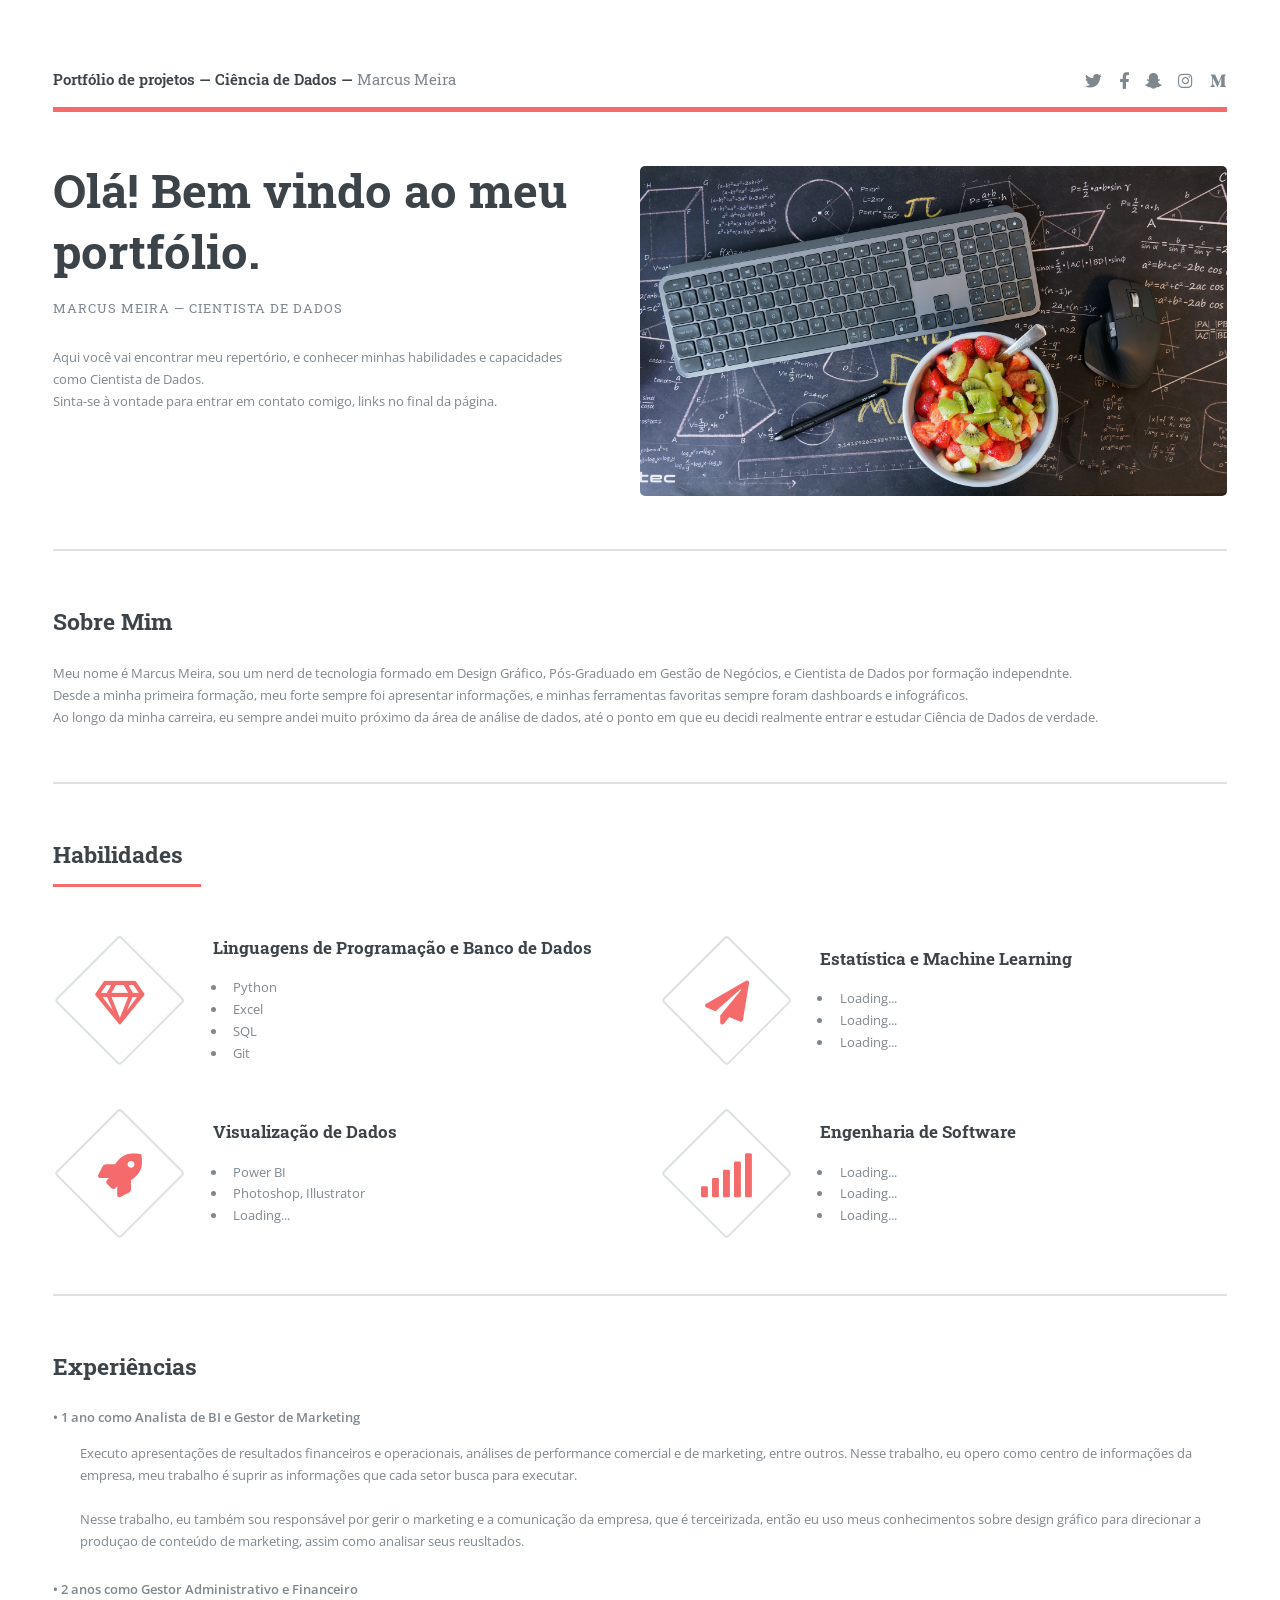
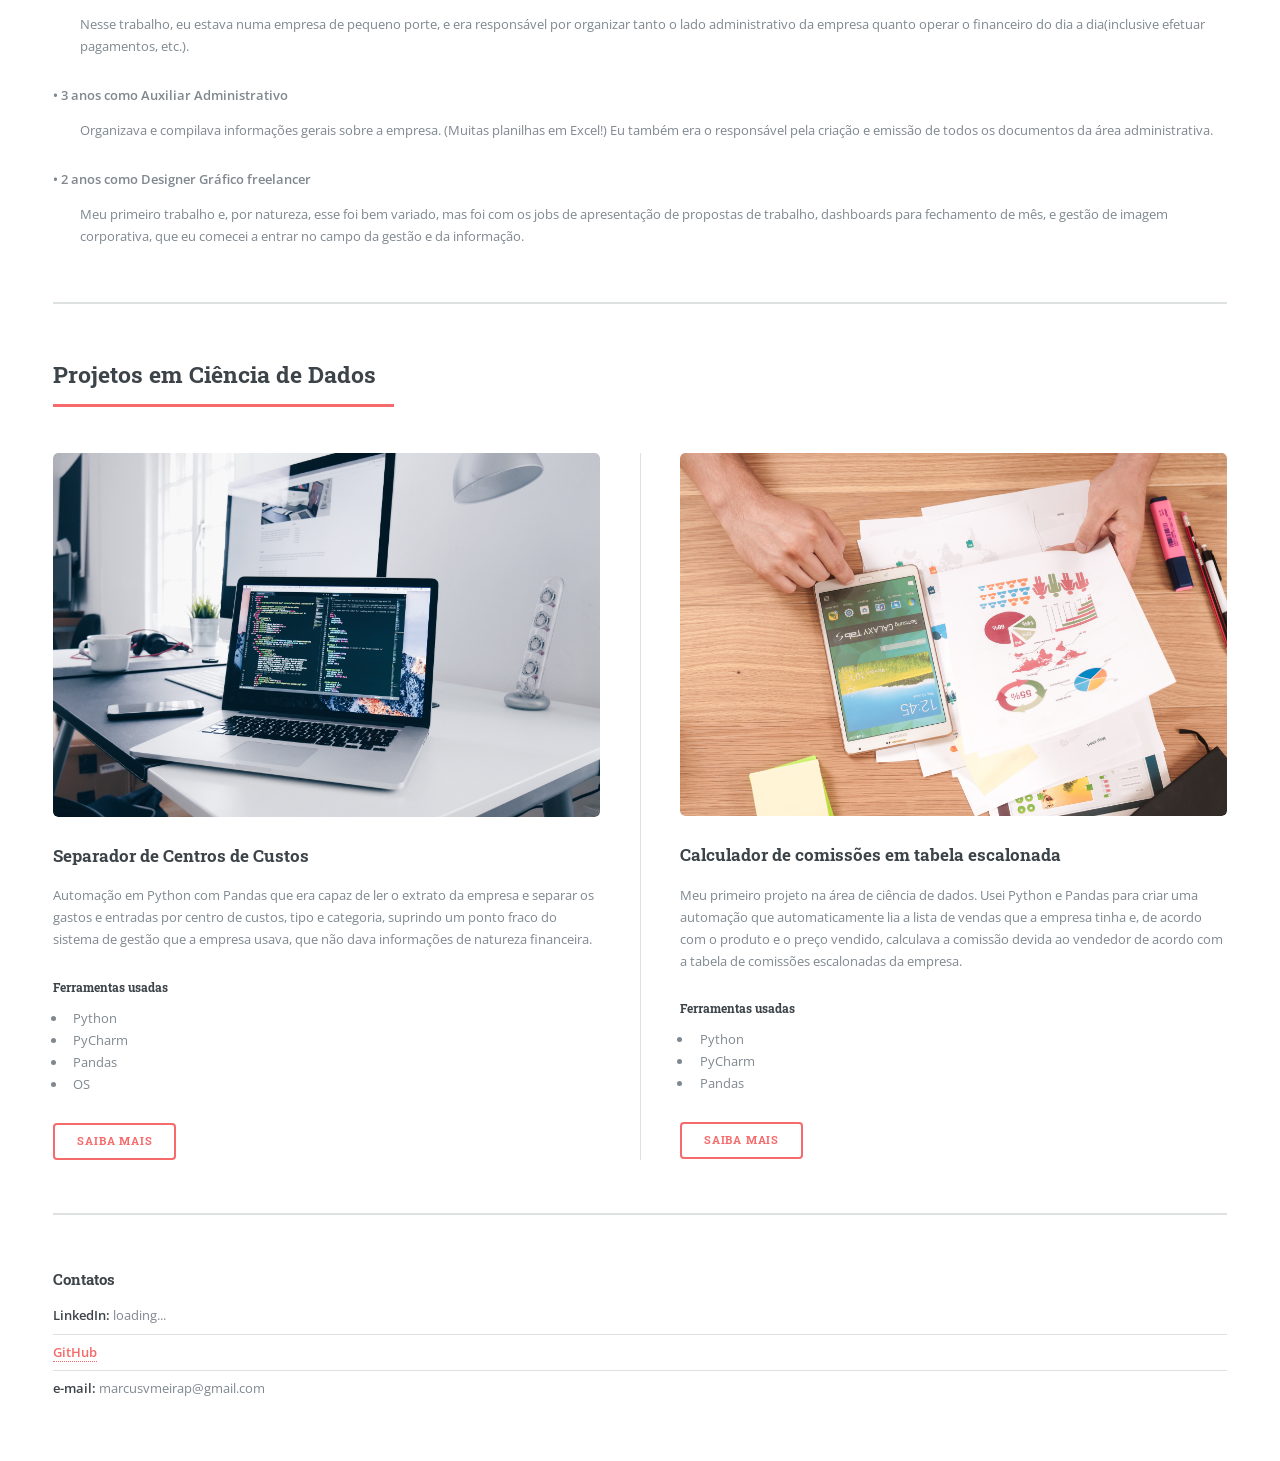
<file: index.html>
<!DOCTYPE HTML>
<!--
	Editorial by HTML5 UP
	html5up.net | @ajlkn
	Free for personal and commercial use under the CCA 3.0 license (html5up.net/license)
-->
<html>
	<head>
		<title>Portfolio DS - Marcus Meira</title>
		<meta charset="utf-8" />
		<meta name="viewport" content="width=device-width, initial-scale=1, user-scalable=no" />
		<link rel="stylesheet" href="assets/css/main.css" />
	</head>
	<body class="is-preload">

		<!-- Wrapper -->
			<div id="wrapper">

				<!-- Main -->
					<div id="main">
						<div class="inner">

							<!-- Header -->
								<header id="header">
									<a href="index.html" class="logo"><strong>Portfólio de projetos — Ciência de Dados — </strong> Marcus Meira</a>
									<ul class="icons">
										<li><a href="#" class="icon brands fa-twitter"><span class="label">Twitter</span></a></li>
										<li><a href="#" class="icon brands fa-facebook-f"><span class="label">Facebook</span></a></li>
										<li><a href="#" class="icon brands fa-snapchat-ghost"><span class="label">Snapchat</span></a></li>
										<li><a href="#" class="icon brands fa-instagram"><span class="label">Instagram</span></a></li>
										<li><a href="#" class="icon brands fa-medium-m"><span class="label">Medium</span></a></li>
									</ul>
								</header>

							<!-- Banner -->
								<section id="banner">
									<div class="content">
										<header>
											<h1>Olá! Bem vindo ao meu portfólio.<br />
											</h1>
											<p>Marcus Meira — Cientista de Dados</p>
										</header>
										<p>Aqui você vai encontrar meu repertório, e conhecer minhas habilidades e capacidades como Cientista de Dados.<br />
											Sinta-se à vontade para entrar em contato comigo, links no final da página.</p>
									</div>
									<span class="image object">
										<img src="images/pavol-stugel-MnHLe_eOtn0-unsplash.jpg" alt="" />
									</span>
								</section>

							<!--Sobre Mim-->
							<section>
								<header class="main">
									<h2>Sobre Mim</h2>
								</header>

								<!-- Content -->
									<p>Meu nome é Marcus Meira, sou um nerd de tecnologia formado em Design Gráfico, Pós-Graduado em Gestão de Negócios, e Cientista de Dados por formação independnte.<br/>
									Desde a minha primeira formação, meu forte sempre foi apresentar informações, e minhas ferramentas favoritas sempre foram dashboards e infográficos.<br/>
									Ao longo da minha carreira, eu sempre andei muito próximo da área de análise de dados, até o ponto em que eu decidi realmente entrar e estudar Ciência de Dados de verdade.</p>
									<div class="row">
							</section>

							<!-- Section -->
								<section>
									<header class="major">
										<h2>Habilidades</h2>
									</header>
									<div class="features">
										<article>
											<span class="icon fa-gem"></span>
											<div class="content">
												<h3>Linguagens de Programação e Banco de Dados</h3>
												<ul>
													<li>Python</li>
													<li>Excel</li>
													<li>SQL</li>
													<li>Git</li>
												</ul>
											</div>
										</article>
										<article>
											<span class="icon solid fa-paper-plane"></span>
											<div class="content">
												<h3>Estatística e Machine Learning</h3>
												<ul>
													<li>Loading...</li>
													<li>Loading...</li>
													<li>Loading...</li>
												</ul>
											</div>
										</article>
										<article>
											<span class="icon solid fa-rocket"></span>
											<div class="content">
												<h3>Visualização de Dados</h3>
												<ul>
													<li>Power BI</li>
													<li>Photoshop, Illustrator</li>
													<li>Loading...</li>
												</ul>
											</div>
										</article>
										<article>
											<span class="icon solid fa-signal"></span>
											<div class="content">
												<h3>Engenharia de Software</h3>
												<ul>
													<li>Loading...</li>
													<li>Loading...</li>
													<li>Loading...</li>
												</ul>
											</div>
										</article>
									</div>
								</section>

							<!-- Experiências-->
								<section>
									<h2>Experiências</h2>
													<dl>
														<dt> • 1 ano como Analista de BI e Gestor de Marketing</dt>
														<dd>
															<p>Executo apresentações de resultados financeiros e operacionais, análises de performance comercial e de marketing, entre outros. Nesse trabalho, eu opero como centro de informações da empresa, meu trabalho é suprir as informações que cada setor busca para executar.<br/>
															<br/>
															Nesse trabalho, eu também sou responsável por gerir o marketing e a comunicação da empresa, que é terceirizada, então eu uso meus conhecimentos sobre design gráfico para direcionar a produçao de conteúdo de marketing, assim como analisar seus reusltados.</p>
														</dd>
														<dt> • 2 anos como Gestor Administrativo e Financeiro</dt>
														<dd>
															<p>Nesse trabalho, eu estava numa empresa de pequeno porte, e era responsável por organizar tanto o lado administrativo da empresa quanto operar o financeiro do dia a dia(inclusive efetuar pagamentos, etc.).</p>
														</dd>
														<dt> • 3 anos como Auxiliar Administrativo</dt>
														<dd>
															<p>Organizava e compilava informações gerais sobre a empresa. (Muitas planilhas em Excel!) Eu também era o responsável pela criação e emissão de todos os documentos da área administrativa.</p>
														</dd>
														<dt> • 2 anos como Designer Gráfico freelancer</dt>
														<dd>
															<p>Meu primeiro trabalho e, por natureza, esse foi bem variado, mas foi com os jobs de apresentação de propostas de trabalho, dashboards para fechamento de mês, e gestão de imagem corporativa, que eu comecei a entrar no campo da gestão e da informação.</p>
														</dd>
													</dl>
								</section>

							<!-- Section -->
								<section>
									<header class="major">
										<h2>Projetos em Ciência de Dados</h2>
									</header>
									<div class="posts">
										<article>
											<a href="#" class="image"><img src="images/christopher-gower-m_HRfLhgABo-unsplash.jpg" alt="" /></a>
											<h3>Separador de Centros de Custos</h3>
											<p>Automação em Python com Pandas que era capaz de ler o extrato da empresa e separar os gastos e entradas por centro de custos, tipo e categoria, suprindo um ponto fraco do sistema de gestão que a empresa usava, que não dava informações de natureza financeira.</p>
												<h5>Ferramentas usadas</h5>
												<ul>
													<li>Python</li>
													<li>PyCharm</li>
													<li>Pandas</li>
													<li>OS</li>
												</ul>
											<ul class="actions">
												<li><a href="#" class="button">Saiba Mais</a></li>
											</ul>
										</article>
										<article>
											<a href="#" class="image"><img src="images/firmbee-com-jrh5lAq-mIs-unsplash.jpg" alt="" /></a>
											<h3>Calculador de comissões em tabela escalonada</h3>
											<p> Meu primeiro projeto na área de ciência de dados. Usei Python e Pandas para criar uma automação que automaticamente lia a lista de vendas que a empresa tinha e, de acordo com o produto e o preço vendido, calculava a comissão devida ao vendedor de acordo com a tabela de comissões escalonadas da empresa.</p>
												<h5>Ferramentas usadas</h5>
												<ul>
													<li>Python</li>
													<li>PyCharm</li>
													<li>Pandas</li>
												</ul>
											<ul class="actions">
												<li><a href="#" class="button">Saiba Mais</a></li>
											</ul>
										</article>
										
									</div>
								</section>

							<!-- Section-->
								<section>
									<h4>Contatos</h4>
															<ul class="alt">
																<li><b>LinkedIn:</b> loading...</li>
																<li><b><a href="https://github.com/HeyyMaxx">GitHub</a></b></li>
																<li><b>e-mail:</b> marcusvmeirap@gmail.com</li>
															</ul>
								</section>

						</div>
					</div>
			</div>

		<!-- Scripts -->
			<script src="assets/js/jquery.min.js"></script>
			<script src="assets/js/browser.min.js"></script>
			<script src="assets/js/breakpoints.min.js"></script>
			<script src="assets/js/util.js"></script>
			<script src="assets/js/main.js"></script>

	</body>
</html>
</file>
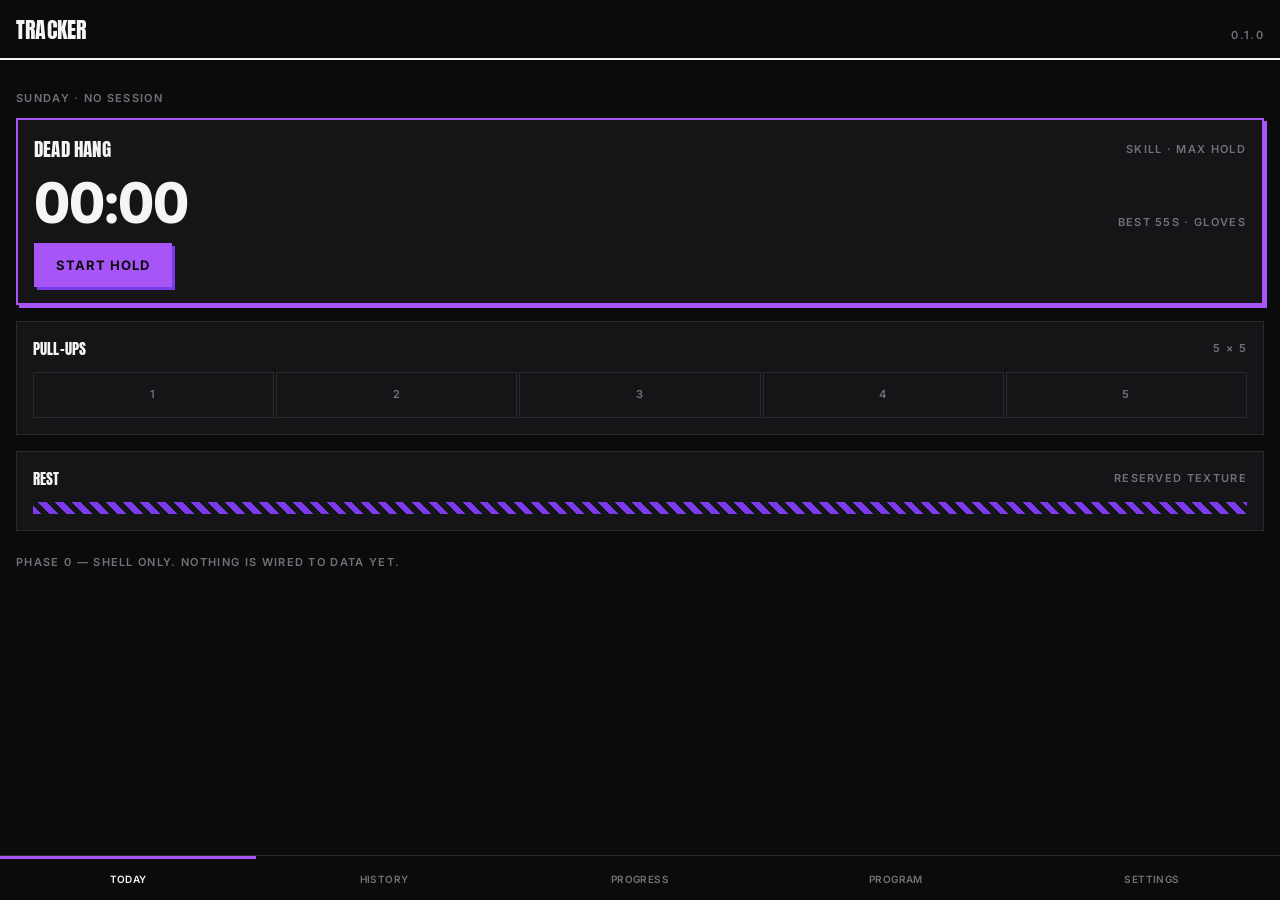
<file: apps/calisthenics-tracker/index.html>
<!DOCTYPE html>
<html lang="en">
<head>
<meta charset="utf-8">
<meta name="viewport" content="width=device-width, initial-scale=1, viewport-fit=cover">
<title>Calisthenics Tracker</title>
<meta name="description" content="Offline-first calisthenics training tracker.">
<meta name="theme-color" content="#0B0B0C">
<meta name="color-scheme" content="dark">
<meta name="mobile-web-app-capable" content="yes">
<meta name="apple-mobile-web-app-capable" content="yes">
<meta name="apple-mobile-web-app-status-bar-style" content="black-translucent">
<meta name="apple-mobile-web-app-title" content="Tracker">
<link rel="manifest" href="./manifest.webmanifest">
<link rel="apple-touch-icon" href="./icons/apple-touch-icon.png">
<link rel="icon" href="./icons/icon-192.png">
<link rel="stylesheet" href="./css/app.css">
</head>
<body>

<header class="topbar">
  <h1 class="wordmark">Tracker</h1>
  <span class="micro" id="build-tag">phase 0</span>
</header>

<main id="view" tabindex="-1"></main>

<nav class="tabbar" id="tabbar" aria-label="Sections"></nav>

<script type="module" src="./js/app.js"></script>
</body>
</html>
</file>
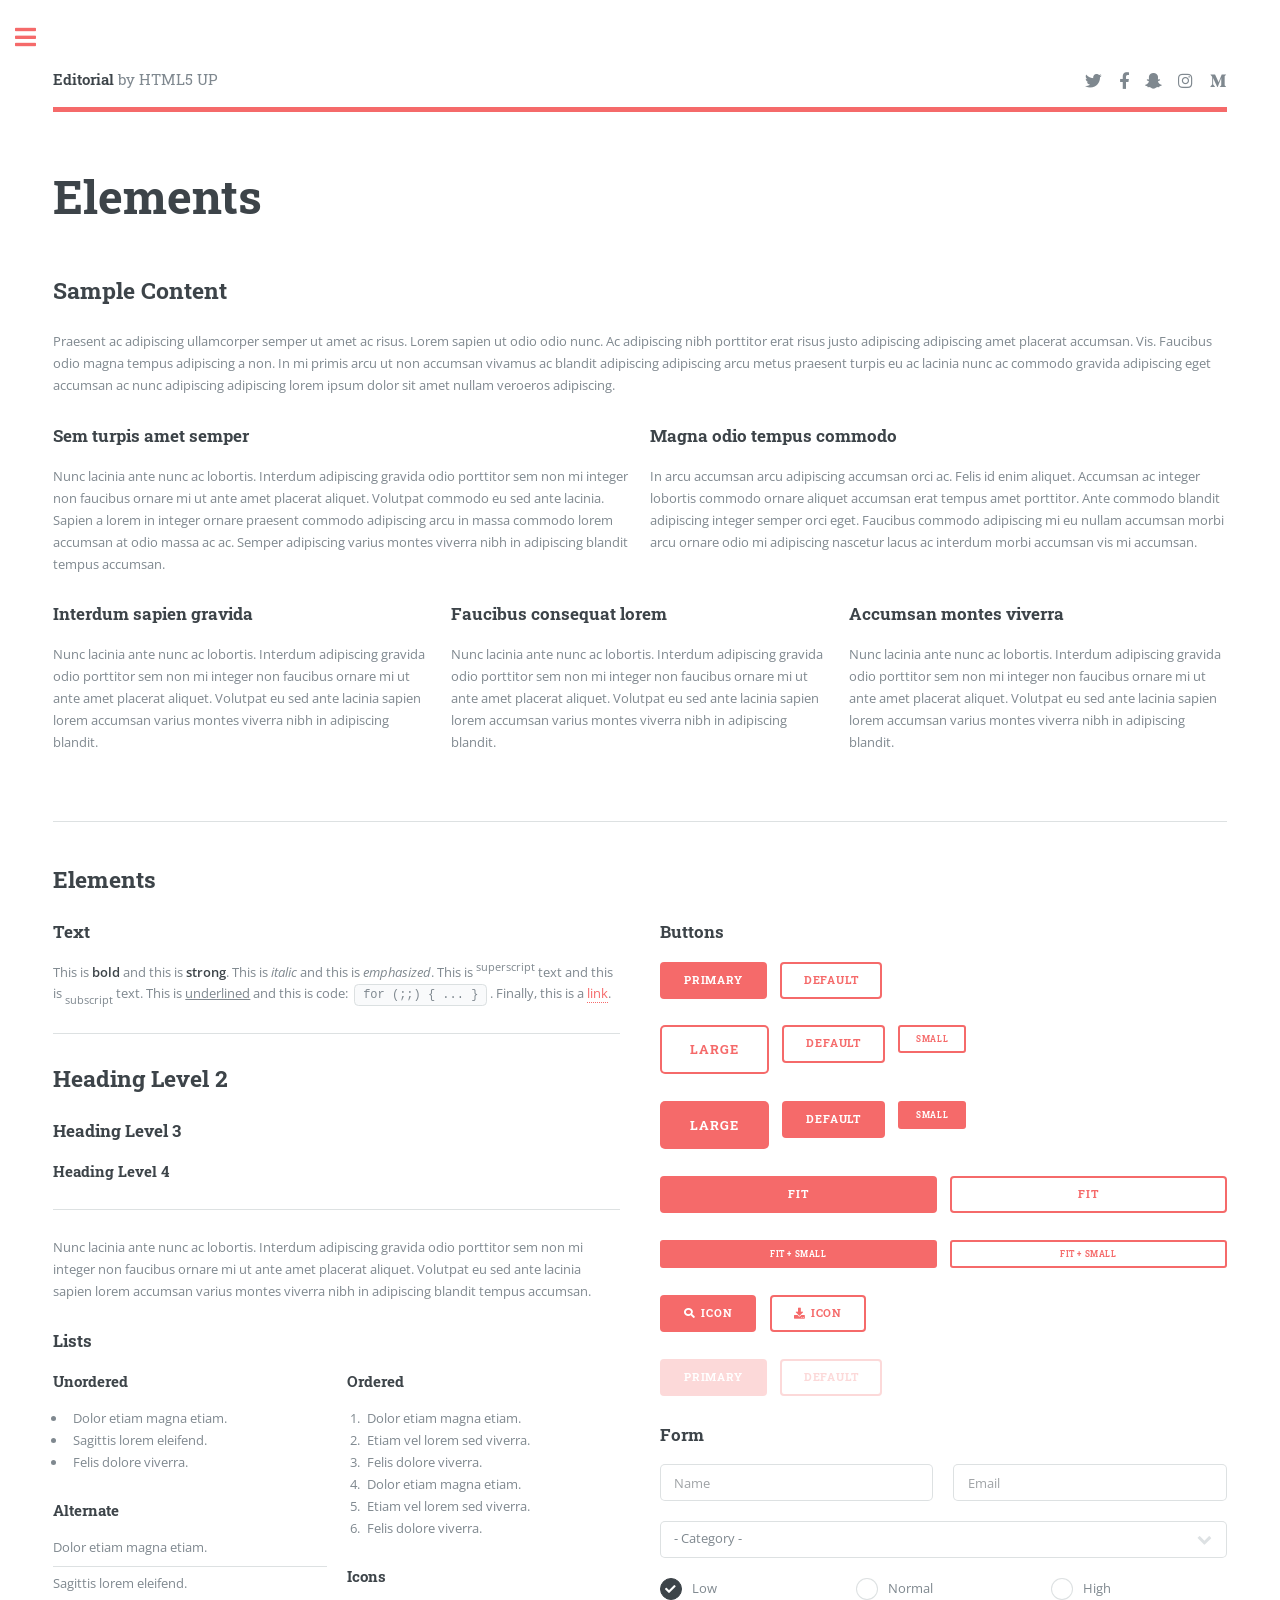
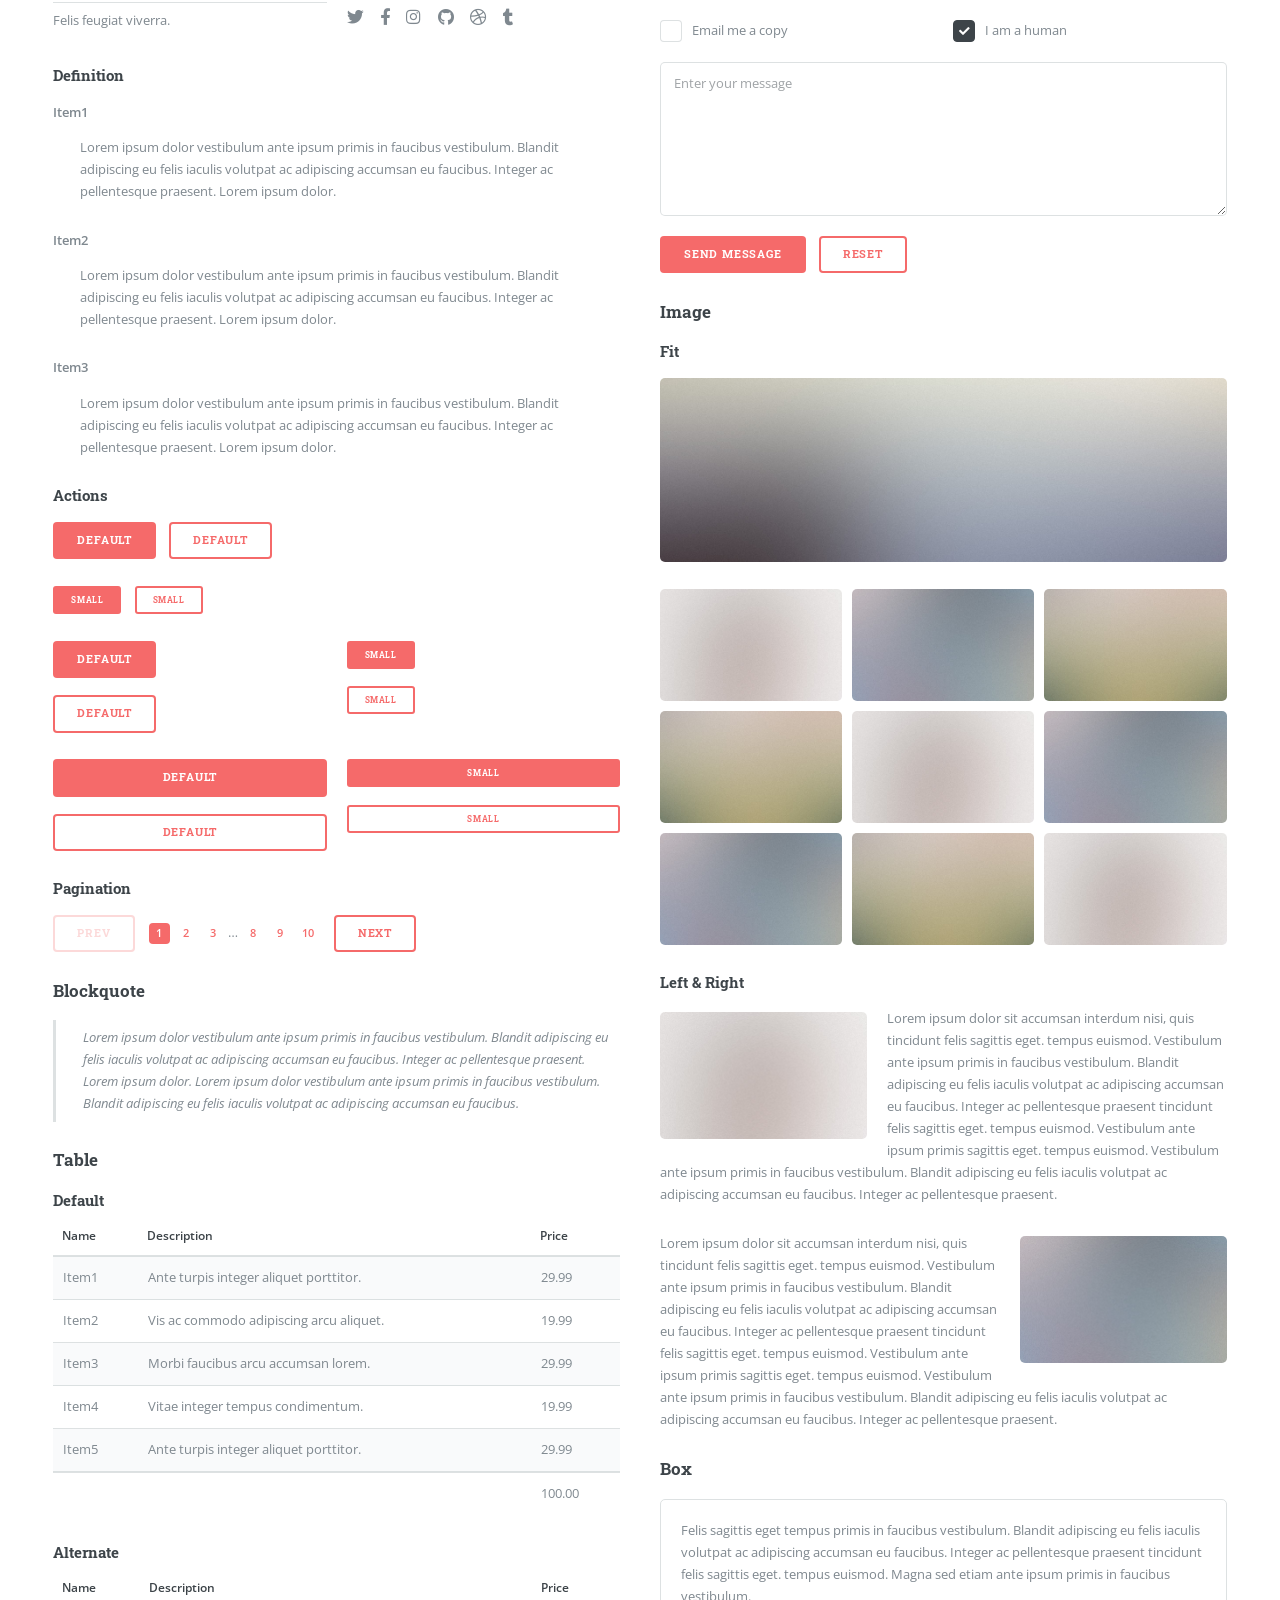
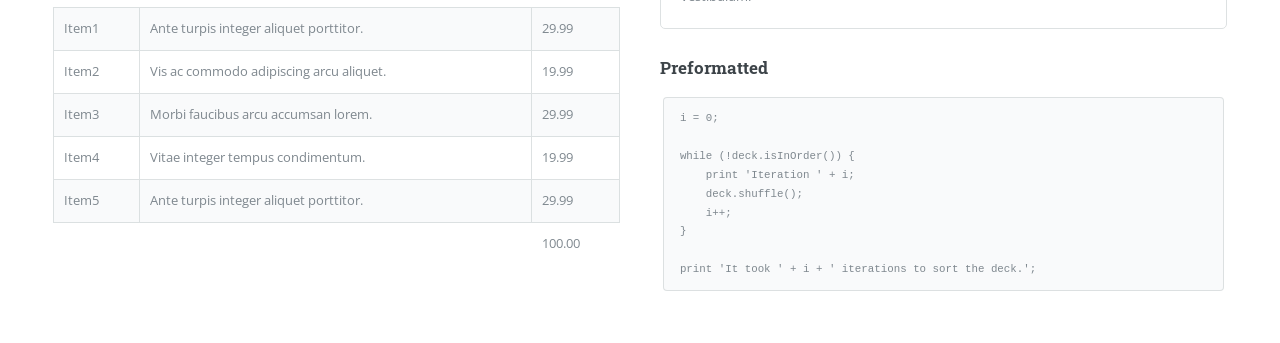
<file: elements.html>
<!DOCTYPE HTML>
<!--
	Editorial by HTML5 UP
	html5up.net | @ajlkn
	Free for personal and commercial use under the CCA 3.0 license (html5up.net/license)
-->
<html>
	<head>
		<title>Elements - Editorial by HTML5 UP</title>
		<meta charset="utf-8" />
		<meta name="viewport" content="width=device-width, initial-scale=1, user-scalable=no" />
		<link rel="stylesheet" href="assets/css/main.css" />
	</head>
	<body class="is-preload">

		<!-- Wrapper -->
			<div id="wrapper">

				<!-- Main -->
					<div id="main">
						<div class="inner">

							<!-- Header -->
								<header id="header">
									<a href="index.html" class="logo"><strong>Editorial</strong> by HTML5 UP</a>
									<ul class="icons">
										<li><a href="#" class="icon brands fa-twitter"><span class="label">Twitter</span></a></li>
										<li><a href="#" class="icon brands fa-facebook-f"><span class="label">Facebook</span></a></li>
										<li><a href="#" class="icon brands fa-snapchat-ghost"><span class="label">Snapchat</span></a></li>
										<li><a href="#" class="icon brands fa-instagram"><span class="label">Instagram</span></a></li>
										<li><a href="#" class="icon brands fa-medium-m"><span class="label">Medium</span></a></li>
									</ul>
								</header>

							<!-- Content -->
								<section>
									<header class="main">
										<h1>Elements</h1>
									</header>

									<!-- Content -->
										<h2 id="content">Sample Content</h2>
										<p>Praesent ac adipiscing ullamcorper semper ut amet ac risus. Lorem sapien ut odio odio nunc. Ac adipiscing nibh porttitor erat risus justo adipiscing adipiscing amet placerat accumsan. Vis. Faucibus odio magna tempus adipiscing a non. In mi primis arcu ut non accumsan vivamus ac blandit adipiscing adipiscing arcu metus praesent turpis eu ac lacinia nunc ac commodo gravida adipiscing eget accumsan ac nunc adipiscing adipiscing lorem ipsum dolor sit amet nullam veroeros adipiscing.</p>
										<div class="row">
											<div class="col-6 col-12-small">
												<h3>Sem turpis amet semper</h3>
												<p>Nunc lacinia ante nunc ac lobortis. Interdum adipiscing gravida odio porttitor sem non mi integer non faucibus ornare mi ut ante amet placerat aliquet. Volutpat commodo eu sed ante lacinia. Sapien a lorem in integer ornare praesent commodo adipiscing arcu in massa commodo lorem accumsan at odio massa ac ac. Semper adipiscing varius montes viverra nibh in adipiscing blandit tempus accumsan.</p>
											</div>
											<div class="col-6 col-12-small">
												<h3>Magna odio tempus commodo</h3>
												<p>In arcu accumsan arcu adipiscing accumsan orci ac. Felis id enim aliquet. Accumsan ac integer lobortis commodo ornare aliquet accumsan erat tempus amet porttitor. Ante commodo blandit adipiscing integer semper orci eget. Faucibus commodo adipiscing mi eu nullam accumsan morbi arcu ornare odio mi adipiscing nascetur lacus ac interdum morbi accumsan vis mi accumsan.</p>
											</div>
											<!-- Break -->
											<div class="col-4 col-12-medium">
												<h3>Interdum sapien gravida</h3>
												<p>Nunc lacinia ante nunc ac lobortis. Interdum adipiscing gravida odio porttitor sem non mi integer non faucibus ornare mi ut ante amet placerat aliquet. Volutpat eu sed ante lacinia sapien lorem accumsan varius montes viverra nibh in adipiscing blandit.</p>
											</div>
											<div class="col-4 col-12-medium">
												<h3>Faucibus consequat lorem</h3>
												<p>Nunc lacinia ante nunc ac lobortis. Interdum adipiscing gravida odio porttitor sem non mi integer non faucibus ornare mi ut ante amet placerat aliquet. Volutpat eu sed ante lacinia sapien lorem accumsan varius montes viverra nibh in adipiscing blandit.</p>
											</div>
											<div class="col-4 col-12-medium">
												<h3>Accumsan montes viverra</h3>
												<p>Nunc lacinia ante nunc ac lobortis. Interdum adipiscing gravida odio porttitor sem non mi integer non faucibus ornare mi ut ante amet placerat aliquet. Volutpat eu sed ante lacinia sapien lorem accumsan varius montes viverra nibh in adipiscing blandit.</p>
											</div>
										</div>

									<hr class="major" />

									<!-- Elements -->
										<h2 id="elements">Elements</h2>
										<div class="row gtr-200">
											<div class="col-6 col-12-medium">

												<!-- Text stuff -->
													<h3>Text</h3>
													<p>This is <b>bold</b> and this is <strong>strong</strong>. This is <i>italic</i> and this is <em>emphasized</em>.
													This is <sup>superscript</sup> text and this is <sub>subscript</sub> text.
													This is <u>underlined</u> and this is code: <code>for (;;) { ... }</code>.
													Finally, this is a <a href="#">link</a>.</p>
													<hr />
													<h2>Heading Level 2</h2>
													<h3>Heading Level 3</h3>
													<h4>Heading Level 4</h4>
													<hr />
													<p>Nunc lacinia ante nunc ac lobortis. Interdum adipiscing gravida odio porttitor sem non mi integer non faucibus ornare mi ut ante amet placerat aliquet. Volutpat eu sed ante lacinia sapien lorem accumsan varius montes viverra nibh in adipiscing blandit tempus accumsan.</p>

												<!-- Lists -->
													<h3>Lists</h3>
													<div class="row">
														<div class="col-6 col-12-small">

															<h4>Unordered</h4>
															<ul>
																<li>Dolor etiam magna etiam.</li>
																<li>Sagittis lorem eleifend.</li>
																<li>Felis dolore viverra.</li>
															</ul>

															<h4>Alternate</h4>
															<ul class="alt">
																<li>Dolor etiam magna etiam.</li>
																<li>Sagittis lorem eleifend.</li>
																<li>Felis feugiat viverra.</li>
															</ul>

														</div>
														<div class="col-6 col-12-small">

															<h4>Ordered</h4>
															<ol>
																<li>Dolor etiam magna etiam.</li>
																<li>Etiam vel lorem sed viverra.</li>
																<li>Felis dolore viverra.</li>
																<li>Dolor etiam magna etiam.</li>
																<li>Etiam vel lorem sed viverra.</li>
																<li>Felis dolore viverra.</li>
															</ol>

															<h4>Icons</h4>
															<ul class="icons">
																<li><a href="#" class="icon brands fa-twitter"><span class="label">Twitter</span></a></li>
																<li><a href="#" class="icon brands fa-facebook-f"><span class="label">Facebook</span></a></li>
																<li><a href="#" class="icon brands fa-instagram"><span class="label">Instagram</span></a></li>
																<li><a href="#" class="icon brands fa-github"><span class="label">Github</span></a></li>
																<li><a href="#" class="icon brands fa-dribbble"><span class="label">Dribbble</span></a></li>
																<li><a href="#" class="icon brands fa-tumblr"><span class="label">Tumblr</span></a></li>
															</ul>

														</div>
													</div>
													<h4>Definition</h4>
													<dl>
														<dt>Item1</dt>
														<dd>
															<p>Lorem ipsum dolor vestibulum ante ipsum primis in faucibus vestibulum. Blandit adipiscing eu felis iaculis volutpat ac adipiscing accumsan eu faucibus. Integer ac pellentesque praesent. Lorem ipsum dolor.</p>
														</dd>
														<dt>Item2</dt>
														<dd>
															<p>Lorem ipsum dolor vestibulum ante ipsum primis in faucibus vestibulum. Blandit adipiscing eu felis iaculis volutpat ac adipiscing accumsan eu faucibus. Integer ac pellentesque praesent. Lorem ipsum dolor.</p>
														</dd>
														<dt>Item3</dt>
														<dd>
															<p>Lorem ipsum dolor vestibulum ante ipsum primis in faucibus vestibulum. Blandit adipiscing eu felis iaculis volutpat ac adipiscing accumsan eu faucibus. Integer ac pellentesque praesent. Lorem ipsum dolor.</p>
														</dd>
													</dl>

													<h4>Actions</h4>
													<ul class="actions">
														<li><a href="#" class="button primary">Default</a></li>
														<li><a href="#" class="button">Default</a></li>
													</ul>
													<ul class="actions small">
														<li><a href="#" class="button primary small">Small</a></li>
														<li><a href="#" class="button small">Small</a></li>
													</ul>
													<div class="row">
														<div class="col-6 col-12-small">
															<ul class="actions stacked">
																<li><a href="#" class="button primary">Default</a></li>
																<li><a href="#" class="button">Default</a></li>
															</ul>
														</div>
														<div class="col-6 col-12-small">
															<ul class="actions stacked">
																<li><a href="#" class="button primary small">Small</a></li>
																<li><a href="#" class="button small">Small</a></li>
															</ul>
														</div>
														<div class="col-6 col-12-small">
															<ul class="actions stacked">
																<li><a href="#" class="button primary fit">Default</a></li>
																<li><a href="#" class="button fit">Default</a></li>
															</ul>
														</div>
														<div class="col-6 col-12-small">
															<ul class="actions stacked">
																<li><a href="#" class="button primary small fit">Small</a></li>
																<li><a href="#" class="button small fit">Small</a></li>
															</ul>
														</div>
													</div>

													<h4>Pagination</h4>
													<ul class="pagination">
														<li><span class="button disabled">Prev</span></li>
														<li><a href="#" class="page active">1</a></li>
														<li><a href="#" class="page">2</a></li>
														<li><a href="#" class="page">3</a></li>
														<li><span>&hellip;</span></li>
														<li><a href="#" class="page">8</a></li>
														<li><a href="#" class="page">9</a></li>
														<li><a href="#" class="page">10</a></li>
														<li><a href="#" class="button">Next</a></li>
													</ul>

												<!-- Blockquote -->
													<h3>Blockquote</h3>
													<blockquote>Lorem ipsum dolor vestibulum ante ipsum primis in faucibus vestibulum. Blandit adipiscing eu felis iaculis volutpat ac adipiscing accumsan eu faucibus. Integer ac pellentesque praesent. Lorem ipsum dolor. Lorem ipsum dolor vestibulum ante ipsum primis in faucibus vestibulum. Blandit adipiscing eu felis iaculis volutpat ac adipiscing accumsan eu faucibus.</blockquote>

												<!-- Table -->
													<h3>Table</h3>

													<h4>Default</h4>
													<div class="table-wrapper">
														<table>
															<thead>
																<tr>
																	<th>Name</th>
																	<th>Description</th>
																	<th>Price</th>
																</tr>
															</thead>
															<tbody>
																<tr>
																	<td>Item1</td>
																	<td>Ante turpis integer aliquet porttitor.</td>
																	<td>29.99</td>
																</tr>
																<tr>
																	<td>Item2</td>
																	<td>Vis ac commodo adipiscing arcu aliquet.</td>
																	<td>19.99</td>
																</tr>
																<tr>
																	<td>Item3</td>
																	<td> Morbi faucibus arcu accumsan lorem.</td>
																	<td>29.99</td>
																</tr>
																<tr>
																	<td>Item4</td>
																	<td>Vitae integer tempus condimentum.</td>
																	<td>19.99</td>
																</tr>
																<tr>
																	<td>Item5</td>
																	<td>Ante turpis integer aliquet porttitor.</td>
																	<td>29.99</td>
																</tr>
															</tbody>
															<tfoot>
																<tr>
																	<td colspan="2"></td>
																	<td>100.00</td>
																</tr>
															</tfoot>
														</table>
													</div>

													<h4>Alternate</h4>
													<div class="table-wrapper">
														<table class="alt">
															<thead>
																<tr>
																	<th>Name</th>
																	<th>Description</th>
																	<th>Price</th>
																</tr>
															</thead>
															<tbody>
																<tr>
																	<td>Item1</td>
																	<td>Ante turpis integer aliquet porttitor.</td>
																	<td>29.99</td>
																</tr>
																<tr>
																	<td>Item2</td>
																	<td>Vis ac commodo adipiscing arcu aliquet.</td>
																	<td>19.99</td>
																</tr>
																<tr>
																	<td>Item3</td>
																	<td> Morbi faucibus arcu accumsan lorem.</td>
																	<td>29.99</td>
																</tr>
																<tr>
																	<td>Item4</td>
																	<td>Vitae integer tempus condimentum.</td>
																	<td>19.99</td>
																</tr>
																<tr>
																	<td>Item5</td>
																	<td>Ante turpis integer aliquet porttitor.</td>
																	<td>29.99</td>
																</tr>
															</tbody>
															<tfoot>
																<tr>
																	<td colspan="2"></td>
																	<td>100.00</td>
																</tr>
															</tfoot>
														</table>
													</div>

											</div>
											<div class="col-6 col-12-medium">

												<!-- Buttons -->
													<h3>Buttons</h3>
													<ul class="actions">
														<li><a href="#" class="button primary">Primary</a></li>
														<li><a href="#" class="button">Default</a></li>
													</ul>
													<ul class="actions">
														<li><a href="#" class="button large">Large</a></li>
														<li><a href="#" class="button">Default</a></li>
														<li><a href="#" class="button small">Small</a></li>
													</ul>
													<ul class="actions">
														<li><a href="#" class="button primary large">Large</a></li>
														<li><a href="#" class="button primary">Default</a></li>
														<li><a href="#" class="button primary small">Small</a></li>
													</ul>
													<ul class="actions fit">
														<li><a href="#" class="button primary fit">Fit</a></li>
														<li><a href="#" class="button fit">Fit</a></li>
													</ul>
													<ul class="actions fit small">
														<li><a href="#" class="button primary fit small">Fit + Small</a></li>
														<li><a href="#" class="button fit small">Fit + Small</a></li>
													</ul>
													<ul class="actions">
														<li><a href="#" class="button primary icon solid fa-search">Icon</a></li>
														<li><a href="#" class="button icon solid fa-download">Icon</a></li>
													</ul>
													<ul class="actions">
														<li><span class="button primary disabled">Primary</span></li>
														<li><span class="button disabled">Default</span></li>
													</ul>

												<!-- Form -->
													<h3>Form</h3>

													<form method="post" action="#">
														<div class="row gtr-uniform">
															<div class="col-6 col-12-xsmall">
																<input type="text" name="demo-name" id="demo-name" value="" placeholder="Name" />
															</div>
															<div class="col-6 col-12-xsmall">
																<input type="email" name="demo-email" id="demo-email" value="" placeholder="Email" />
															</div>
															<!-- Break -->
															<div class="col-12">
																<select name="demo-category" id="demo-category">
																	<option value="">- Category -</option>
																	<option value="1">Manufacturing</option>
																	<option value="1">Shipping</option>
																	<option value="1">Administration</option>
																	<option value="1">Human Resources</option>
																</select>
															</div>
															<!-- Break -->
															<div class="col-4 col-12-small">
																<input type="radio" id="demo-priority-low" name="demo-priority" checked>
																<label for="demo-priority-low">Low</label>
															</div>
															<div class="col-4 col-12-small">
																<input type="radio" id="demo-priority-normal" name="demo-priority">
																<label for="demo-priority-normal">Normal</label>
															</div>
															<div class="col-4 col-12-small">
																<input type="radio" id="demo-priority-high" name="demo-priority">
																<label for="demo-priority-high">High</label>
															</div>
															<!-- Break -->
															<div class="col-6 col-12-small">
																<input type="checkbox" id="demo-copy" name="demo-copy">
																<label for="demo-copy">Email me a copy</label>
															</div>
															<div class="col-6 col-12-small">
																<input type="checkbox" id="demo-human" name="demo-human" checked>
																<label for="demo-human">I am a human</label>
															</div>
															<!-- Break -->
															<div class="col-12">
																<textarea name="demo-message" id="demo-message" placeholder="Enter your message" rows="6"></textarea>
															</div>
															<!-- Break -->
															<div class="col-12">
																<ul class="actions">
																	<li><input type="submit" value="Send Message" class="primary" /></li>
																	<li><input type="reset" value="Reset" /></li>
																</ul>
															</div>
														</div>
													</form>

												<!-- Image -->
													<h3>Image</h3>

													<h4>Fit</h4>
													<span class="image fit"><img src="images/pic11.jpg" alt="" /></span>
													<div class="box alt">
														<div class="row gtr-50 gtr-uniform">
															<div class="col-4"><span class="image fit"><img src="images/pic01.jpg" alt="" /></span></div>
															<div class="col-4"><span class="image fit"><img src="images/pic02.jpg" alt="" /></span></div>
															<div class="col-4"><span class="image fit"><img src="images/pic03.jpg" alt="" /></span></div>
															<!-- Break -->
															<div class="col-4"><span class="image fit"><img src="images/pic03.jpg" alt="" /></span></div>
															<div class="col-4"><span class="image fit"><img src="images/pic01.jpg" alt="" /></span></div>
															<div class="col-4"><span class="image fit"><img src="images/pic02.jpg" alt="" /></span></div>
															<!-- Break -->
															<div class="col-4"><span class="image fit"><img src="images/pic02.jpg" alt="" /></span></div>
															<div class="col-4"><span class="image fit"><img src="images/pic03.jpg" alt="" /></span></div>
															<div class="col-4"><span class="image fit"><img src="images/pic01.jpg" alt="" /></span></div>
														</div>
													</div>

													<h4>Left &amp; Right</h4>
													<p><span class="image left"><img src="images/pic01.jpg" alt="" /></span>Lorem ipsum dolor sit accumsan interdum nisi, quis tincidunt felis sagittis eget. tempus euismod. Vestibulum ante ipsum primis in faucibus vestibulum. Blandit adipiscing eu felis iaculis volutpat ac adipiscing accumsan eu faucibus. Integer ac pellentesque praesent tincidunt felis sagittis eget. tempus euismod. Vestibulum ante ipsum primis sagittis eget. tempus euismod. Vestibulum ante ipsum primis in faucibus vestibulum. Blandit adipiscing eu felis iaculis volutpat ac adipiscing accumsan eu faucibus. Integer ac pellentesque praesent.</p>
													<p><span class="image right"><img src="images/pic02.jpg" alt="" /></span>Lorem ipsum dolor sit accumsan interdum nisi, quis tincidunt felis sagittis eget. tempus euismod. Vestibulum ante ipsum primis in faucibus vestibulum. Blandit adipiscing eu felis iaculis volutpat ac adipiscing accumsan eu faucibus. Integer ac pellentesque praesent tincidunt felis sagittis eget. tempus euismod. Vestibulum ante ipsum primis sagittis eget. tempus euismod. Vestibulum ante ipsum primis in faucibus vestibulum. Blandit adipiscing eu felis iaculis volutpat ac adipiscing accumsan eu faucibus. Integer ac pellentesque praesent.</p>

												<!-- Box -->
													<h3>Box</h3>
													<div class="box">
														<p>Felis sagittis eget tempus primis in faucibus vestibulum. Blandit adipiscing eu felis iaculis volutpat ac adipiscing accumsan eu faucibus. Integer ac pellentesque praesent tincidunt felis sagittis eget. tempus euismod. Magna sed etiam ante ipsum primis in faucibus vestibulum.</p>
													</div>

												<!-- Preformatted Code -->
													<h3>Preformatted</h3>
													<pre><code>i = 0;

while (!deck.isInOrder()) {
    print 'Iteration ' + i;
    deck.shuffle();
    i++;
}

print 'It took ' + i + ' iterations to sort the deck.';
</code></pre>

											</div>
										</div>

								</section>

						</div>
					</div>

				<!-- Sidebar -->
					<div id="sidebar">
						<div class="inner">

							<!-- Search -->
								<section id="search" class="alt">
									<form method="post" action="#">
										<input type="text" name="query" id="query" placeholder="Search" />
									</form>
								</section>

							<!-- Menu -->
								<nav id="menu">
									<header class="major">
										<h2>Menu</h2>
									</header>
									<ul>
										<li><a href="index.html">Homepage</a></li>
										<li><a href="generic.html">Generic</a></li>
										<li><a href="elements.html">Elements</a></li>
										<li>
											<span class="opener">Submenu</span>
											<ul>
												<li><a href="#">Lorem Dolor</a></li>
												<li><a href="#">Ipsum Adipiscing</a></li>
												<li><a href="#">Tempus Magna</a></li>
												<li><a href="#">Feugiat Veroeros</a></li>
											</ul>
										</li>
										<li><a href="#">Etiam Dolore</a></li>
										<li><a href="#">Adipiscing</a></li>
										<li>
											<span class="opener">Another Submenu</span>
											<ul>
												<li><a href="#">Lorem Dolor</a></li>
												<li><a href="#">Ipsum Adipiscing</a></li>
												<li><a href="#">Tempus Magna</a></li>
												<li><a href="#">Feugiat Veroeros</a></li>
											</ul>
										</li>
										<li><a href="#">Maximus Erat</a></li>
										<li><a href="#">Sapien Mauris</a></li>
										<li><a href="#">Amet Lacinia</a></li>
									</ul>
								</nav>

							<!-- Section -->
								<section>
									<header class="major">
										<h2>Ante interdum</h2>
									</header>
									<div class="mini-posts">
										<article>
											<a href="#" class="image"><img src="images/pic07.jpg" alt="" /></a>
											<p>Aenean ornare velit lacus, ac varius enim lorem ullamcorper dolore aliquam.</p>
										</article>
										<article>
											<a href="#" class="image"><img src="images/pic08.jpg" alt="" /></a>
											<p>Aenean ornare velit lacus, ac varius enim lorem ullamcorper dolore aliquam.</p>
										</article>
										<article>
											<a href="#" class="image"><img src="images/pic09.jpg" alt="" /></a>
											<p>Aenean ornare velit lacus, ac varius enim lorem ullamcorper dolore aliquam.</p>
										</article>
									</div>
									<ul class="actions">
										<li><a href="#" class="button">More</a></li>
									</ul>
								</section>

							<!-- Section -->
								<section>
									<header class="major">
										<h2>Get in touch</h2>
									</header>
									<p>Sed varius enim lorem ullamcorper dolore aliquam aenean ornare velit lacus, ac varius enim lorem ullamcorper dolore. Proin sed aliquam facilisis ante interdum. Sed nulla amet lorem feugiat tempus aliquam.</p>
									<ul class="contact">
										<li class="icon solid fa-envelope"><a href="#">information@untitled.tld</a></li>
										<li class="icon solid fa-phone">(000) 000-0000</li>
										<li class="icon solid fa-home">1234 Somewhere Road #8254<br />
										Nashville, TN 00000-0000</li>
									</ul>
								</section>

							<!-- Footer -->
								<footer id="footer">
									<p class="copyright">&copy; Untitled. All rights reserved. Demo Images: <a href="https://unsplash.com">Unsplash</a>. Design: <a href="https://html5up.net">HTML5 UP</a>.</p>
								</footer>

						</div>
					</div>

			</div>

		<!-- Scripts -->
			<script src="assets/js/jquery.min.js"></script>
			<script src="assets/js/browser.min.js"></script>
			<script src="assets/js/breakpoints.min.js"></script>
			<script src="assets/js/util.js"></script>
			<script src="assets/js/main.js"></script>

	</body>
</html>
</file>
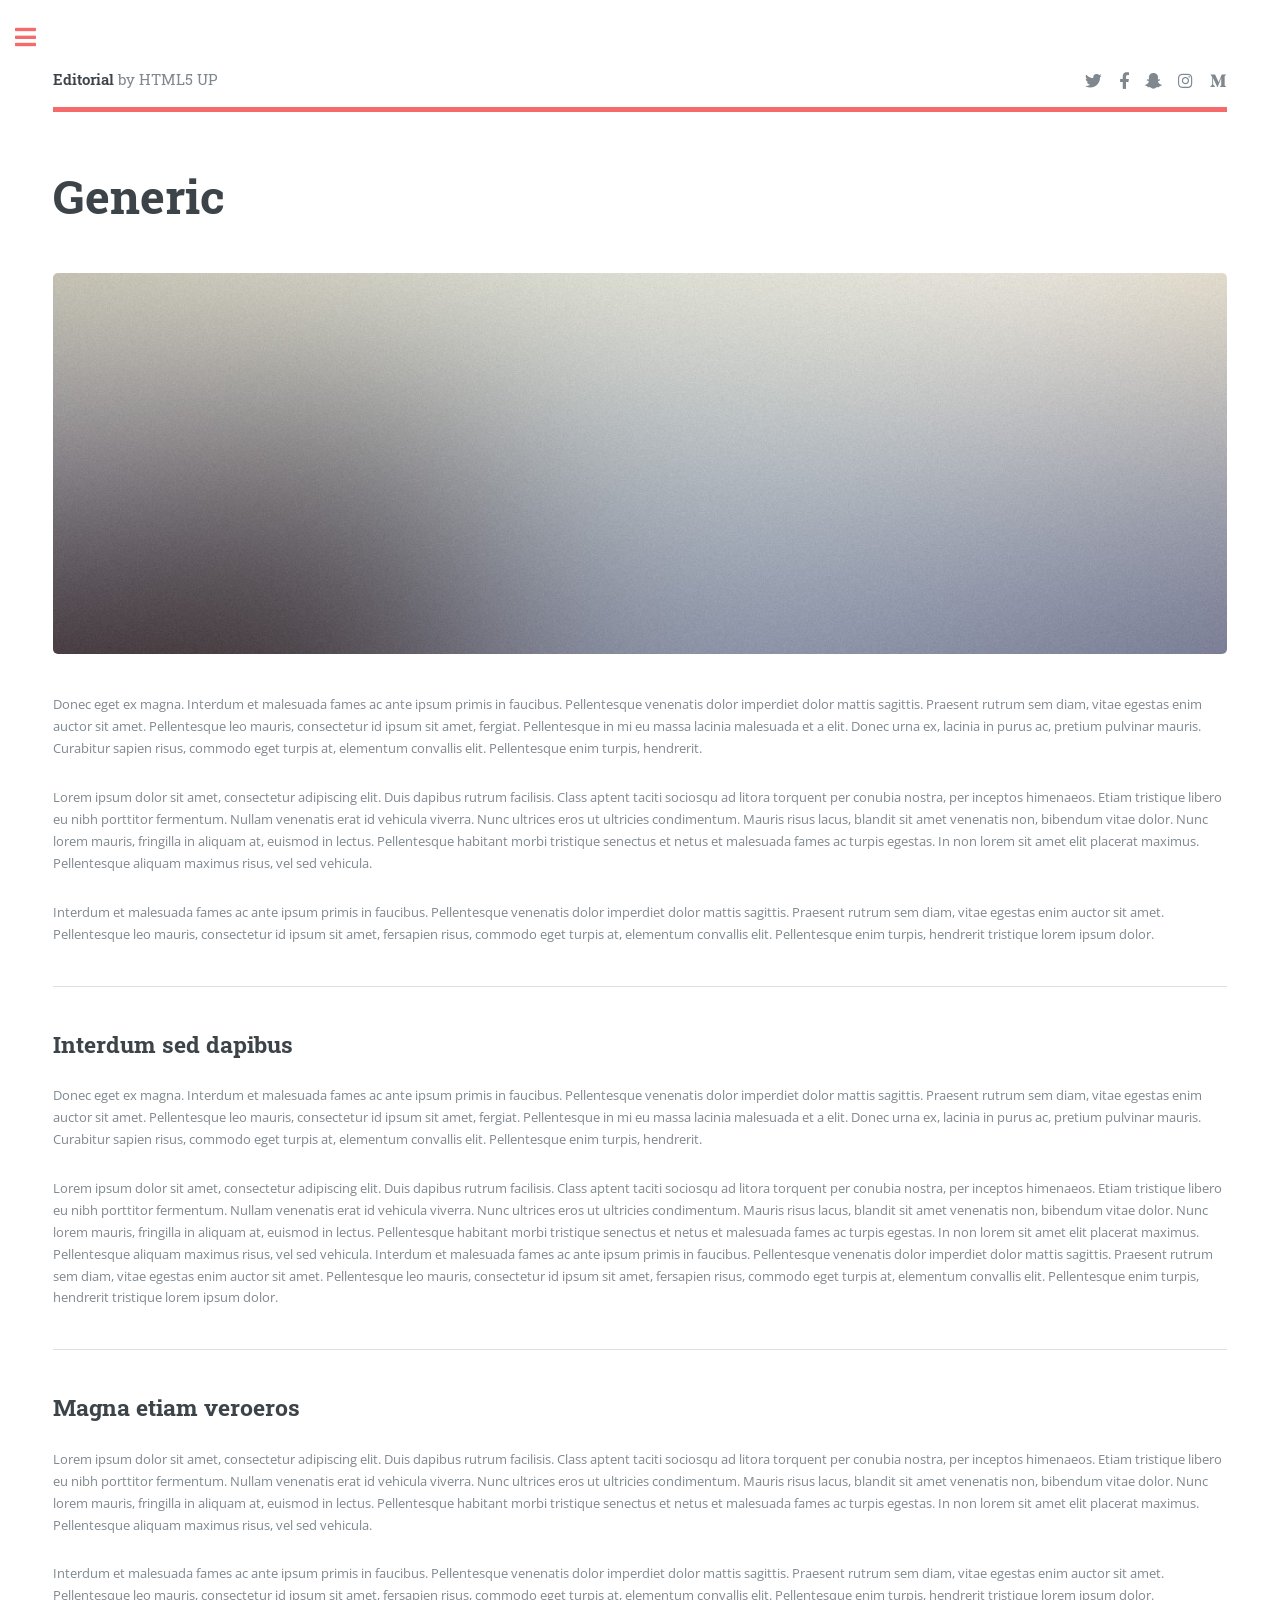
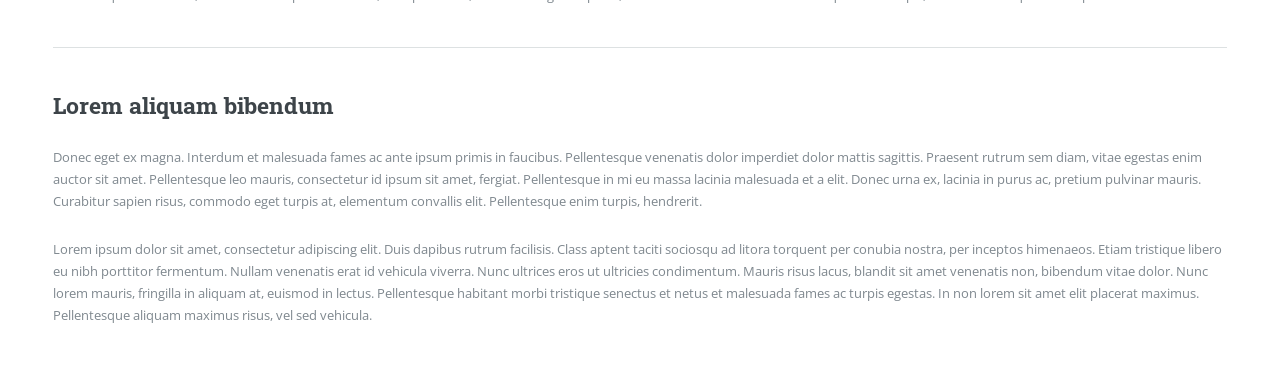
<file: generic.html>
<!DOCTYPE HTML>
<!--
	Editorial by HTML5 UP
	html5up.net | @ajlkn
	Free for personal and commercial use under the CCA 3.0 license (html5up.net/license)
-->
<html>
	<head>
		<title>Generic - Editorial by HTML5 UP</title>
		<meta charset="utf-8" />
		<meta name="viewport" content="width=device-width, initial-scale=1, user-scalable=no" />
		<link rel="stylesheet" href="assets/css/main.css" />
	</head>
	<body class="is-preload">

		<!-- Wrapper -->
			<div id="wrapper">

				<!-- Main -->
					<div id="main">
						<div class="inner">

							<!-- Header -->
								<header id="header">
									<a href="index.html" class="logo"><strong>Editorial</strong> by HTML5 UP</a>
									<ul class="icons">
										<li><a href="#" class="icon brands fa-twitter"><span class="label">Twitter</span></a></li>
										<li><a href="#" class="icon brands fa-facebook-f"><span class="label">Facebook</span></a></li>
										<li><a href="#" class="icon brands fa-snapchat-ghost"><span class="label">Snapchat</span></a></li>
										<li><a href="#" class="icon brands fa-instagram"><span class="label">Instagram</span></a></li>
										<li><a href="#" class="icon brands fa-medium-m"><span class="label">Medium</span></a></li>
									</ul>
								</header>

							<!-- Content -->
								<section>
									<header class="main">
										<h1>Generic</h1>
									</header>

									<span class="image main"><img src="images/pic11.jpg" alt="" /></span>

									<p>Donec eget ex magna. Interdum et malesuada fames ac ante ipsum primis in faucibus. Pellentesque venenatis dolor imperdiet dolor mattis sagittis. Praesent rutrum sem diam, vitae egestas enim auctor sit amet. Pellentesque leo mauris, consectetur id ipsum sit amet, fergiat. Pellentesque in mi eu massa lacinia malesuada et a elit. Donec urna ex, lacinia in purus ac, pretium pulvinar mauris. Curabitur sapien risus, commodo eget turpis at, elementum convallis elit. Pellentesque enim turpis, hendrerit.</p>
									<p>Lorem ipsum dolor sit amet, consectetur adipiscing elit. Duis dapibus rutrum facilisis. Class aptent taciti sociosqu ad litora torquent per conubia nostra, per inceptos himenaeos. Etiam tristique libero eu nibh porttitor fermentum. Nullam venenatis erat id vehicula viverra. Nunc ultrices eros ut ultricies condimentum. Mauris risus lacus, blandit sit amet venenatis non, bibendum vitae dolor. Nunc lorem mauris, fringilla in aliquam at, euismod in lectus. Pellentesque habitant morbi tristique senectus et netus et malesuada fames ac turpis egestas. In non lorem sit amet elit placerat maximus. Pellentesque aliquam maximus risus, vel sed vehicula.</p>
									<p>Interdum et malesuada fames ac ante ipsum primis in faucibus. Pellentesque venenatis dolor imperdiet dolor mattis sagittis. Praesent rutrum sem diam, vitae egestas enim auctor sit amet. Pellentesque leo mauris, consectetur id ipsum sit amet, fersapien risus, commodo eget turpis at, elementum convallis elit. Pellentesque enim turpis, hendrerit tristique lorem ipsum dolor.</p>

									<hr class="major" />

									<h2>Interdum sed dapibus</h2>
									<p>Donec eget ex magna. Interdum et malesuada fames ac ante ipsum primis in faucibus. Pellentesque venenatis dolor imperdiet dolor mattis sagittis. Praesent rutrum sem diam, vitae egestas enim auctor sit amet. Pellentesque leo mauris, consectetur id ipsum sit amet, fergiat. Pellentesque in mi eu massa lacinia malesuada et a elit. Donec urna ex, lacinia in purus ac, pretium pulvinar mauris. Curabitur sapien risus, commodo eget turpis at, elementum convallis elit. Pellentesque enim turpis, hendrerit.</p>
									<p>Lorem ipsum dolor sit amet, consectetur adipiscing elit. Duis dapibus rutrum facilisis. Class aptent taciti sociosqu ad litora torquent per conubia nostra, per inceptos himenaeos. Etiam tristique libero eu nibh porttitor fermentum. Nullam venenatis erat id vehicula viverra. Nunc ultrices eros ut ultricies condimentum. Mauris risus lacus, blandit sit amet venenatis non, bibendum vitae dolor. Nunc lorem mauris, fringilla in aliquam at, euismod in lectus. Pellentesque habitant morbi tristique senectus et netus et malesuada fames ac turpis egestas. In non lorem sit amet elit placerat maximus. Pellentesque aliquam maximus risus, vel sed vehicula. Interdum et malesuada fames ac ante ipsum primis in faucibus. Pellentesque venenatis dolor imperdiet dolor mattis sagittis. Praesent rutrum sem diam, vitae egestas enim auctor sit amet. Pellentesque leo mauris, consectetur id ipsum sit amet, fersapien risus, commodo eget turpis at, elementum convallis elit. Pellentesque enim turpis, hendrerit tristique lorem ipsum dolor.</p>

									<hr class="major" />

									<h2>Magna etiam veroeros</h2>
									<p>Lorem ipsum dolor sit amet, consectetur adipiscing elit. Duis dapibus rutrum facilisis. Class aptent taciti sociosqu ad litora torquent per conubia nostra, per inceptos himenaeos. Etiam tristique libero eu nibh porttitor fermentum. Nullam venenatis erat id vehicula viverra. Nunc ultrices eros ut ultricies condimentum. Mauris risus lacus, blandit sit amet venenatis non, bibendum vitae dolor. Nunc lorem mauris, fringilla in aliquam at, euismod in lectus. Pellentesque habitant morbi tristique senectus et netus et malesuada fames ac turpis egestas. In non lorem sit amet elit placerat maximus. Pellentesque aliquam maximus risus, vel sed vehicula.</p>
									<p>Interdum et malesuada fames ac ante ipsum primis in faucibus. Pellentesque venenatis dolor imperdiet dolor mattis sagittis. Praesent rutrum sem diam, vitae egestas enim auctor sit amet. Pellentesque leo mauris, consectetur id ipsum sit amet, fersapien risus, commodo eget turpis at, elementum convallis elit. Pellentesque enim turpis, hendrerit tristique lorem ipsum dolor.</p>

									<hr class="major" />

									<h2>Lorem aliquam bibendum</h2>
									<p>Donec eget ex magna. Interdum et malesuada fames ac ante ipsum primis in faucibus. Pellentesque venenatis dolor imperdiet dolor mattis sagittis. Praesent rutrum sem diam, vitae egestas enim auctor sit amet. Pellentesque leo mauris, consectetur id ipsum sit amet, fergiat. Pellentesque in mi eu massa lacinia malesuada et a elit. Donec urna ex, lacinia in purus ac, pretium pulvinar mauris. Curabitur sapien risus, commodo eget turpis at, elementum convallis elit. Pellentesque enim turpis, hendrerit.</p>
									<p>Lorem ipsum dolor sit amet, consectetur adipiscing elit. Duis dapibus rutrum facilisis. Class aptent taciti sociosqu ad litora torquent per conubia nostra, per inceptos himenaeos. Etiam tristique libero eu nibh porttitor fermentum. Nullam venenatis erat id vehicula viverra. Nunc ultrices eros ut ultricies condimentum. Mauris risus lacus, blandit sit amet venenatis non, bibendum vitae dolor. Nunc lorem mauris, fringilla in aliquam at, euismod in lectus. Pellentesque habitant morbi tristique senectus et netus et malesuada fames ac turpis egestas. In non lorem sit amet elit placerat maximus. Pellentesque aliquam maximus risus, vel sed vehicula.</p>

								</section>

						</div>
					</div>

				<!-- Sidebar -->
					<div id="sidebar">
						<div class="inner">

							<!-- Search -->
								<section id="search" class="alt">
									<form method="post" action="#">
										<input type="text" name="query" id="query" placeholder="Search" />
									</form>
								</section>

							<!-- Menu -->
								<nav id="menu">
									<header class="major">
										<h2>Menu</h2>
									</header>
									<ul>
										<li><a href="index.html">Homepage</a></li>
										<li><a href="generic.html">Generic</a></li>
										<li><a href="elements.html">Elements</a></li>
										<li>
											<span class="opener">Submenu</span>
											<ul>
												<li><a href="#">Lorem Dolor</a></li>
												<li><a href="#">Ipsum Adipiscing</a></li>
												<li><a href="#">Tempus Magna</a></li>
												<li><a href="#">Feugiat Veroeros</a></li>
											</ul>
										</li>
										<li><a href="#">Etiam Dolore</a></li>
										<li><a href="#">Adipiscing</a></li>
										<li>
											<span class="opener">Another Submenu</span>
											<ul>
												<li><a href="#">Lorem Dolor</a></li>
												<li><a href="#">Ipsum Adipiscing</a></li>
												<li><a href="#">Tempus Magna</a></li>
												<li><a href="#">Feugiat Veroeros</a></li>
											</ul>
										</li>
										<li><a href="#">Maximus Erat</a></li>
										<li><a href="#">Sapien Mauris</a></li>
										<li><a href="#">Amet Lacinia</a></li>
									</ul>
								</nav>

							<!-- Section -->
								<section>
									<header class="major">
										<h2>Ante interdum</h2>
									</header>
									<div class="mini-posts">
										<article>
											<a href="#" class="image"><img src="images/pic07.jpg" alt="" /></a>
											<p>Aenean ornare velit lacus, ac varius enim lorem ullamcorper dolore aliquam.</p>
										</article>
										<article>
											<a href="#" class="image"><img src="images/pic08.jpg" alt="" /></a>
											<p>Aenean ornare velit lacus, ac varius enim lorem ullamcorper dolore aliquam.</p>
										</article>
										<article>
											<a href="#" class="image"><img src="images/pic09.jpg" alt="" /></a>
											<p>Aenean ornare velit lacus, ac varius enim lorem ullamcorper dolore aliquam.</p>
										</article>
									</div>
									<ul class="actions">
										<li><a href="#" class="button">More</a></li>
									</ul>
								</section>

							<!-- Section -->
								<section>
									<header class="major">
										<h2>Get in touch</h2>
									</header>
									<p>Sed varius enim lorem ullamcorper dolore aliquam aenean ornare velit lacus, ac varius enim lorem ullamcorper dolore. Proin sed aliquam facilisis ante interdum. Sed nulla amet lorem feugiat tempus aliquam.</p>
									<ul class="contact">
										<li class="icon solid fa-envelope"><a href="#">information@untitled.tld</a></li>
										<li class="icon solid fa-phone">(000) 000-0000</li>
										<li class="icon solid fa-home">1234 Somewhere Road #8254<br />
										Nashville, TN 00000-0000</li>
									</ul>
								</section>

							<!-- Footer -->
								<footer id="footer">
									<p class="copyright">&copy; Untitled. All rights reserved. Demo Images: <a href="https://unsplash.com">Unsplash</a>. Design: <a href="https://html5up.net">HTML5 UP</a>.</p>
								</footer>

						</div>
					</div>

			</div>

		<!-- Scripts -->
			<script src="assets/js/jquery.min.js"></script>
			<script src="assets/js/browser.min.js"></script>
			<script src="assets/js/breakpoints.min.js"></script>
			<script src="assets/js/util.js"></script>
			<script src="assets/js/main.js"></script>

	</body>
</html>
</file>
<file: apps/calisthenics-tracker/css/app.css>
/* Calisthenics Tracker — design system (plan §8)
   Slick modern, punk sharp edges. Black / white / purple.
   Every value here is a token; nothing downstream hard-codes a colour. */

@font-face {
  font-family: 'Anton';
  src: url('../fonts/anton-latin.woff2') format('woff2');
  font-weight: 400; font-style: normal; font-display: swap;
}
@font-face {
  font-family: 'Inter';
  src: url('../fonts/inter-latin-var.woff2') format('woff2-variations'),
       url('../fonts/inter-latin-var.woff2') format('woff2');
  font-weight: 400 800; font-style: normal; font-display: swap;
}

:root {
  /* Surfaces */
  --surface:   #0B0B0C;   /* near-black, not pure — pure black kills the offset shadows */
  --surface-1: #151517;
  --line:      #2A2A2E;

  /* Ink — contrast measured against --surface */
  --ink:       #F5F5F7;   /* 18.07:1 */
  --ink-muted: #A1A1AA;   /*  7.68:1 */
  --ink-dim:   #71717A;   /*  4.07:1 */

  /* Accent — marks the live thing, and nothing else */
  --accent:        #A855F7;  /* 4.97:1 */
  --accent-bright: #C89BFB;  /* 8.94:1 */
  --accent-deep:   #7C3AED;  /* 3.45:1 */

  /* Reserved. Destructive actions only — never decoration. */
  --danger: #FF3B30;

  --step: 8px;
  --tap: 44px;
  --snap: 120ms;

  --font-display: 'Anton', 'Haettenschweiler', 'Arial Narrow', system-ui, sans-serif;
  --font-ui: 'Inter', system-ui, -apple-system, 'Segoe UI', sans-serif;
}

/* Zero radius. Everywhere. This one rule carries the punk read. */
*, *::before, *::after { box-sizing: border-box; border-radius: 0 !important; }

html { background: var(--surface); }

body {
  margin: 0;
  min-height: 100dvh;
  background: var(--surface);
  color: var(--ink);
  font-family: var(--font-ui);
  font-size: 15px;
  line-height: 1.45;
  -webkit-font-smoothing: antialiased;
  -webkit-tap-highlight-color: transparent;
  overscroll-behavior-y: none;
}

/* ---- Type ---------------------------------------------------------- */

.wordmark, h2, h3 {
  font-family: var(--font-display);
  font-weight: 400;
  text-transform: uppercase;
  letter-spacing: 0.01em;
  margin: 0;
}
.wordmark { font-size: 22px; }
h2 { font-size: 19px; }
h3 { font-size: 15px; }

.micro {
  font-size: 11px;
  text-transform: uppercase;
  letter-spacing: 0.12em;
  color: var(--ink-dim);
  font-weight: 600;
}

/* Tabular figures are mandatory on anything that counts.
   Proportional digits make a running timer jitter as the numbers change width. */
.num {
  font-variant-numeric: tabular-nums;
  font-feature-settings: 'tnum' 1;
  font-weight: 800;
  letter-spacing: -0.02em;
}

/* ---- Chrome -------------------------------------------------------- */

.topbar {
  position: sticky; top: 0; z-index: 10;
  display: flex; align-items: baseline; justify-content: space-between; gap: var(--step);
  padding: calc(env(safe-area-inset-top) + 14px) 16px 12px;
  background: var(--surface);
  border-bottom: 2px solid var(--ink);
}

main {
  padding: 20px 16px calc(84px + env(safe-area-inset-bottom));
  outline: none;
}

.tabbar {
  position: fixed; left: 0; right: 0; bottom: 0; z-index: 10;
  display: grid; grid-auto-flow: column; grid-auto-columns: 1fr;
  background: var(--surface);
  border-top: 1px solid var(--line);
  padding-bottom: env(safe-area-inset-bottom);
}
.tabbar button {
  appearance: none; -webkit-appearance: none;
  background: none; border: 0; border-top: 3px solid transparent;
  min-height: var(--tap);
  padding: 12px 2px;
  color: var(--ink-dim);
  font: inherit; font-size: 10px; font-weight: 600;
  text-transform: uppercase; letter-spacing: 0.04em;
  overflow: hidden; text-overflow: ellipsis; white-space: nowrap;
  cursor: pointer;
  transition: color var(--snap) linear, border-color var(--snap) linear;
}
.tabbar button[aria-current='page'] { color: var(--ink); border-top-color: var(--accent); }

/* ---- Blocks -------------------------------------------------------- */

.card {
  background: var(--surface-1);
  border: 1px solid var(--line);
  padding: 16px;
  margin-bottom: 16px;
}
/* The live thing: current set, running timer, a PR. Sparingly. */
.card--live {
  border: 2px solid var(--accent);
  box-shadow: 3px 3px 0 var(--accent);
}

.rule { height: 1px; background: var(--line); border: 0; margin: 16px 0; }

.stack > * + * { margin-top: 12px; }
.row { display: flex; align-items: center; justify-content: space-between; gap: 12px; }

/* Reserved texture: the tired flag and the running rest timer. Nothing else. */
.hatch {
  background-image: repeating-linear-gradient(45deg,
    var(--accent-deep) 0 6px, transparent 6px 12px);
}

.btn {
  appearance: none; -webkit-appearance: none;
  display: inline-flex; align-items: center; justify-content: center;
  min-height: var(--tap); padding: 0 20px;
  background: var(--accent); color: var(--surface);
  border: 2px solid var(--accent);
  font: inherit; font-weight: 700;
  text-transform: uppercase; letter-spacing: 0.08em; font-size: 13px;
  cursor: pointer;
  transition: transform var(--snap) linear, box-shadow var(--snap) linear;
  box-shadow: 3px 3px 0 var(--accent-deep);
}
.btn:active { transform: translate(3px, 3px); box-shadow: 0 0 0 var(--accent-deep); }
.btn--ghost { background: none; color: var(--ink); border-color: var(--ink); box-shadow: 3px 3px 0 var(--line); }

:focus-visible { outline: 2px solid var(--accent-bright); outline-offset: 2px; }

.empty { color: var(--ink-muted); padding: 32px 0; }
.empty h2 { color: var(--ink); margin-bottom: 8px; }

/* ---- Phase 0 specimen ---------------------------------------------- */

.swatches { display: grid; grid-template-columns: repeat(auto-fill, minmax(84px, 1fr)); gap: 2px; }
.sw { padding: 10px 8px; min-height: 64px; display: flex; flex-direction: column; justify-content: flex-end; border: 1px solid var(--line); }
.sw span { font-size: 10px; letter-spacing: 0.06em; font-weight: 600; }
</file>
<file: assets/css/main.css>
@import url(fontawesome-all.min.css);
@import url("https://fonts.googleapis.com/css?family=Open+Sans:400,600,400italic,600italic|Roboto+Slab:400,700");
/*
	Editorial by HTML5 UP
	html5up.net | @ajlkn
	Free for personal and commercial use under the CCA 3.0 license (html5up.net/license)
*/
html, body, div, span, applet, object,
iframe, h1, h2, h3, h4, h5, h6, p, blockquote,
pre, a, abbr, acronym, address, big, cite,
code, del, dfn, em, img, ins, kbd, q, s, samp,
small, strike, strong, sub, sup, tt, var, b,
u, i, center, dl, dt, dd, ol, ul, li, fieldset,
form, label, legend, table, caption, tbody,
tfoot, thead, tr, th, td, article, aside,
canvas, details, embed, figure, figcaption,
footer, header, hgroup, menu, nav, output, ruby,
section, summary, time, mark, audio, video {
  margin: 0;
  padding: 0;
  border: 0;
  font-size: 100%;
  font: inherit;
  vertical-align: baseline; }

article, aside, details, figcaption, figure,
footer, header, hgroup, menu, nav, section {
  display: block; }

body {
  line-height: 1; }

ol, ul {
  list-style: none; }

blockquote, q {
  quotes: none; }
  blockquote:before, blockquote:after, q:before, q:after {
    content: '';
    content: none; }

table {
  border-collapse: collapse;
  border-spacing: 0; }

body {
  -webkit-text-size-adjust: none; }

mark {
  background-color: transparent;
  color: inherit; }

input::-moz-focus-inner {
  border: 0;
  padding: 0; }

input, select, textarea {
  -moz-appearance: none;
  -webkit-appearance: none;
  -ms-appearance: none;
  appearance: none; }

/* Basic */
@-ms-viewport {
  width: device-width; }

body {
  -ms-overflow-style: scrollbar; }

@media screen and (max-width: 480px) {
  html, body {
    min-width: 320px; } }

html {
  box-sizing: border-box; }

*, *:before, *:after {
  box-sizing: inherit; }

body {
  background: #ffffff; }
  body.is-preload *, body.is-preload *:before, body.is-preload *:after, body.is-resizing *, body.is-resizing *:before, body.is-resizing *:after {
    -moz-animation: none !important;
    -webkit-animation: none !important;
    -ms-animation: none !important;
    animation: none !important;
    -moz-transition: none !important;
    -webkit-transition: none !important;
    -ms-transition: none !important;
    transition: none !important; }

/* Type */
body, input, select, textarea {
  color: #7f888f;
  font-family: "Open Sans", sans-serif;
  font-size: 13pt;
  font-weight: 400;
  line-height: 1.65; }
  @media screen and (max-width: 1680px) {
    body, input, select, textarea {
      font-size: 11pt; } }
  @media screen and (max-width: 1280px) {
    body, input, select, textarea {
      font-size: 10pt; } }
  @media screen and (max-width: 360px) {
    body, input, select, textarea {
      font-size: 9pt; } }

a {
  -moz-transition: color 0.2s ease-in-out, border-bottom-color 0.2s ease-in-out;
  -webkit-transition: color 0.2s ease-in-out, border-bottom-color 0.2s ease-in-out;
  -ms-transition: color 0.2s ease-in-out, border-bottom-color 0.2s ease-in-out;
  transition: color 0.2s ease-in-out, border-bottom-color 0.2s ease-in-out;
  border-bottom: dotted 1px;
  color: #f56a6a;
  text-decoration: none; }
  a:hover {
    border-bottom-color: #f56a6a;
    color: #f56a6a !important; }
    a:hover strong {
      color: inherit; }

strong, b {
  color: #3d4449;
  font-weight: 600; }

em, i {
  font-style: italic; }

p {
  margin: 0 0 2em 0; }

h1, h2, h3, h4, h5, h6 {
  color: #3d4449;
  font-family: "Roboto Slab", serif;
  font-weight: 700;
  line-height: 1.5;
  margin: 0 0 1em 0; }
  h1 a, h2 a, h3 a, h4 a, h5 a, h6 a {
    color: inherit;
    text-decoration: none;
    border-bottom: 0; }

h1 {
  font-size: 4em;
  margin: 0 0 0.5em 0;
  line-height: 1.3; }

h2 {
  font-size: 1.75em; }

h3 {
  font-size: 1.25em; }

h4 {
  font-size: 1.1em; }

h5 {
  font-size: 0.9em; }

h6 {
  font-size: 0.7em; }

@media screen and (max-width: 1680px) {
  h1 {
    font-size: 3.5em; } }

@media screen and (max-width: 980px) {
  h1 {
    font-size: 3.25em; } }

@media screen and (max-width: 736px) {
  h1 {
    font-size: 2em;
    line-height: 1.4; }
  h2 {
    font-size: 1.5em; } }

sub {
  font-size: 0.8em;
  position: relative;
  top: 0.5em; }

sup {
  font-size: 0.8em;
  position: relative;
  top: -0.5em; }

blockquote {
  border-left: solid 3px rgba(210, 215, 217, 0.75);
  font-style: italic;
  margin: 0 0 2em 0;
  padding: 0.5em 0 0.5em 2em; }

code {
  background: rgba(230, 235, 237, 0.25);
  border-radius: 0.375em;
  border: solid 1px rgba(210, 215, 217, 0.75);
  font-family: "Courier New", monospace;
  font-size: 0.9em;
  margin: 0 0.25em;
  padding: 0.25em 0.65em; }

pre {
  -webkit-overflow-scrolling: touch;
  font-family: "Courier New", monospace;
  font-size: 0.9em;
  margin: 0 0 2em 0; }
  pre code {
    display: block;
    line-height: 1.75;
    padding: 1em 1.5em;
    overflow-x: auto; }

hr {
  border: 0;
  border-bottom: solid 1px rgba(210, 215, 217, 0.75);
  margin: 2em 0; }
  hr.major {
    margin: 3em 0; }

.align-left {
  text-align: left; }

.align-center {
  text-align: center; }

.align-right {
  text-align: right; }

/* Row */
.row {
  display: flex;
  flex-wrap: wrap;
  box-sizing: border-box;
  align-items: stretch; }
  .row > * {
    box-sizing: border-box; }
  .row.gtr-uniform > * > :last-child {
    margin-bottom: 0; }
  .row.aln-left {
    justify-content: flex-start; }
  .row.aln-center {
    justify-content: center; }
  .row.aln-right {
    justify-content: flex-end; }
  .row.aln-top {
    align-items: flex-start; }
  .row.aln-middle {
    align-items: center; }
  .row.aln-bottom {
    align-items: flex-end; }
  .row > .imp {
    order: -1; }
  .row > .col-1 {
    width: 8.33333%; }
  .row > .off-1 {
    margin-left: 8.33333%; }
  .row > .col-2 {
    width: 16.66667%; }
  .row > .off-2 {
    margin-left: 16.66667%; }
  .row > .col-3 {
    width: 25%; }
  .row > .off-3 {
    margin-left: 25%; }
  .row > .col-4 {
    width: 33.33333%; }
  .row > .off-4 {
    margin-left: 33.33333%; }
  .row > .col-5 {
    width: 41.66667%; }
  .row > .off-5 {
    margin-left: 41.66667%; }
  .row > .col-6 {
    width: 50%; }
  .row > .off-6 {
    margin-left: 50%; }
  .row > .col-7 {
    width: 58.33333%; }
  .row > .off-7 {
    margin-left: 58.33333%; }
  .row > .col-8 {
    width: 66.66667%; }
  .row > .off-8 {
    margin-left: 66.66667%; }
  .row > .col-9 {
    width: 75%; }
  .row > .off-9 {
    margin-left: 75%; }
  .row > .col-10 {
    width: 83.33333%; }
  .row > .off-10 {
    margin-left: 83.33333%; }
  .row > .col-11 {
    width: 91.66667%; }
  .row > .off-11 {
    margin-left: 91.66667%; }
  .row > .col-12 {
    width: 100%; }
  .row > .off-12 {
    margin-left: 100%; }
  .row.gtr-0 {
    margin-top: 0;
    margin-left: 0em; }
    .row.gtr-0 > * {
      padding: 0 0 0 0em; }
    .row.gtr-0.gtr-uniform {
      margin-top: 0em; }
      .row.gtr-0.gtr-uniform > * {
        padding-top: 0em; }
  .row.gtr-25 {
    margin-top: 0;
    margin-left: -0.375em; }
    .row.gtr-25 > * {
      padding: 0 0 0 0.375em; }
    .row.gtr-25.gtr-uniform {
      margin-top: -0.375em; }
      .row.gtr-25.gtr-uniform > * {
        padding-top: 0.375em; }
  .row.gtr-50 {
    margin-top: 0;
    margin-left: -0.75em; }
    .row.gtr-50 > * {
      padding: 0 0 0 0.75em; }
    .row.gtr-50.gtr-uniform {
      margin-top: -0.75em; }
      .row.gtr-50.gtr-uniform > * {
        padding-top: 0.75em; }
  .row {
    margin-top: 0;
    margin-left: -1.5em; }
    .row > * {
      padding: 0 0 0 1.5em; }
    .row.gtr-uniform {
      margin-top: -1.5em; }
      .row.gtr-uniform > * {
        padding-top: 1.5em; }
  .row.gtr-150 {
    margin-top: 0;
    margin-left: -2.25em; }
    .row.gtr-150 > * {
      padding: 0 0 0 2.25em; }
    .row.gtr-150.gtr-uniform {
      margin-top: -2.25em; }
      .row.gtr-150.gtr-uniform > * {
        padding-top: 2.25em; }
  .row.gtr-200 {
    margin-top: 0;
    margin-left: -3em; }
    .row.gtr-200 > * {
      padding: 0 0 0 3em; }
    .row.gtr-200.gtr-uniform {
      margin-top: -3em; }
      .row.gtr-200.gtr-uniform > * {
        padding-top: 3em; }
  @media screen and (max-width: 1680px) {
    .row {
      display: flex;
      flex-wrap: wrap;
      box-sizing: border-box;
      align-items: stretch; }
      .row > * {
        box-sizing: border-box; }
      .row.gtr-uniform > * > :last-child {
        margin-bottom: 0; }
      .row.aln-left {
        justify-content: flex-start; }
      .row.aln-center {
        justify-content: center; }
      .row.aln-right {
        justify-content: flex-end; }
      .row.aln-top {
        align-items: flex-start; }
      .row.aln-middle {
        align-items: center; }
      .row.aln-bottom {
        align-items: flex-end; }
      .row > .imp-xlarge {
        order: -1; }
      .row > .col-1-xlarge {
        width: 8.33333%; }
      .row > .off-1-xlarge {
        margin-left: 8.33333%; }
      .row > .col-2-xlarge {
        width: 16.66667%; }
      .row > .off-2-xlarge {
        margin-left: 16.66667%; }
      .row > .col-3-xlarge {
        width: 25%; }
      .row > .off-3-xlarge {
        margin-left: 25%; }
      .row > .col-4-xlarge {
        width: 33.33333%; }
      .row > .off-4-xlarge {
        margin-left: 33.33333%; }
      .row > .col-5-xlarge {
        width: 41.66667%; }
      .row > .off-5-xlarge {
        margin-left: 41.66667%; }
      .row > .col-6-xlarge {
        width: 50%; }
      .row > .off-6-xlarge {
        margin-left: 50%; }
      .row > .col-7-xlarge {
        width: 58.33333%; }
      .row > .off-7-xlarge {
        margin-left: 58.33333%; }
      .row > .col-8-xlarge {
        width: 66.66667%; }
      .row > .off-8-xlarge {
        margin-left: 66.66667%; }
      .row > .col-9-xlarge {
        width: 75%; }
      .row > .off-9-xlarge {
        margin-left: 75%; }
      .row > .col-10-xlarge {
        width: 83.33333%; }
      .row > .off-10-xlarge {
        margin-left: 83.33333%; }
      .row > .col-11-xlarge {
        width: 91.66667%; }
      .row > .off-11-xlarge {
        margin-left: 91.66667%; }
      .row > .col-12-xlarge {
        width: 100%; }
      .row > .off-12-xlarge {
        margin-left: 100%; }
      .row.gtr-0 {
        margin-top: 0;
        margin-left: 0em; }
        .row.gtr-0 > * {
          padding: 0 0 0 0em; }
        .row.gtr-0.gtr-uniform {
          margin-top: 0em; }
          .row.gtr-0.gtr-uniform > * {
            padding-top: 0em; }
      .row.gtr-25 {
        margin-top: 0;
        margin-left: -0.375em; }
        .row.gtr-25 > * {
          padding: 0 0 0 0.375em; }
        .row.gtr-25.gtr-uniform {
          margin-top: -0.375em; }
          .row.gtr-25.gtr-uniform > * {
            padding-top: 0.375em; }
      .row.gtr-50 {
        margin-top: 0;
        margin-left: -0.75em; }
        .row.gtr-50 > * {
          padding: 0 0 0 0.75em; }
        .row.gtr-50.gtr-uniform {
          margin-top: -0.75em; }
          .row.gtr-50.gtr-uniform > * {
            padding-top: 0.75em; }
      .row {
        margin-top: 0;
        margin-left: -1.5em; }
        .row > * {
          padding: 0 0 0 1.5em; }
        .row.gtr-uniform {
          margin-top: -1.5em; }
          .row.gtr-uniform > * {
            padding-top: 1.5em; }
      .row.gtr-150 {
        margin-top: 0;
        margin-left: -2.25em; }
        .row.gtr-150 > * {
          padding: 0 0 0 2.25em; }
        .row.gtr-150.gtr-uniform {
          margin-top: -2.25em; }
          .row.gtr-150.gtr-uniform > * {
            padding-top: 2.25em; }
      .row.gtr-200 {
        margin-top: 0;
        margin-left: -3em; }
        .row.gtr-200 > * {
          padding: 0 0 0 3em; }
        .row.gtr-200.gtr-uniform {
          margin-top: -3em; }
          .row.gtr-200.gtr-uniform > * {
            padding-top: 3em; } }
  @media screen and (max-width: 1280px) {
    .row {
      display: flex;
      flex-wrap: wrap;
      box-sizing: border-box;
      align-items: stretch; }
      .row > * {
        box-sizing: border-box; }
      .row.gtr-uniform > * > :last-child {
        margin-bottom: 0; }
      .row.aln-left {
        justify-content: flex-start; }
      .row.aln-center {
        justify-content: center; }
      .row.aln-right {
        justify-content: flex-end; }
      .row.aln-top {
        align-items: flex-start; }
      .row.aln-middle {
        align-items: center; }
      .row.aln-bottom {
        align-items: flex-end; }
      .row > .imp-large {
        order: -1; }
      .row > .col-1-large {
        width: 8.33333%; }
      .row > .off-1-large {
        margin-left: 8.33333%; }
      .row > .col-2-large {
        width: 16.66667%; }
      .row > .off-2-large {
        margin-left: 16.66667%; }
      .row > .col-3-large {
        width: 25%; }
      .row > .off-3-large {
        margin-left: 25%; }
      .row > .col-4-large {
        width: 33.33333%; }
      .row > .off-4-large {
        margin-left: 33.33333%; }
      .row > .col-5-large {
        width: 41.66667%; }
      .row > .off-5-large {
        margin-left: 41.66667%; }
      .row > .col-6-large {
        width: 50%; }
      .row > .off-6-large {
        margin-left: 50%; }
      .row > .col-7-large {
        width: 58.33333%; }
      .row > .off-7-large {
        margin-left: 58.33333%; }
      .row > .col-8-large {
        width: 66.66667%; }
      .row > .off-8-large {
        margin-left: 66.66667%; }
      .row > .col-9-large {
        width: 75%; }
      .row > .off-9-large {
        margin-left: 75%; }
      .row > .col-10-large {
        width: 83.33333%; }
      .row > .off-10-large {
        margin-left: 83.33333%; }
      .row > .col-11-large {
        width: 91.66667%; }
      .row > .off-11-large {
        margin-left: 91.66667%; }
      .row > .col-12-large {
        width: 100%; }
      .row > .off-12-large {
        margin-left: 100%; }
      .row.gtr-0 {
        margin-top: 0;
        margin-left: 0em; }
        .row.gtr-0 > * {
          padding: 0 0 0 0em; }
        .row.gtr-0.gtr-uniform {
          margin-top: 0em; }
          .row.gtr-0.gtr-uniform > * {
            padding-top: 0em; }
      .row.gtr-25 {
        margin-top: 0;
        margin-left: -0.375em; }
        .row.gtr-25 > * {
          padding: 0 0 0 0.375em; }
        .row.gtr-25.gtr-uniform {
          margin-top: -0.375em; }
          .row.gtr-25.gtr-uniform > * {
            padding-top: 0.375em; }
      .row.gtr-50 {
        margin-top: 0;
        margin-left: -0.75em; }
        .row.gtr-50 > * {
          padding: 0 0 0 0.75em; }
        .row.gtr-50.gtr-uniform {
          margin-top: -0.75em; }
          .row.gtr-50.gtr-uniform > * {
            padding-top: 0.75em; }
      .row {
        margin-top: 0;
        margin-left: -1.5em; }
        .row > * {
          padding: 0 0 0 1.5em; }
        .row.gtr-uniform {
          margin-top: -1.5em; }
          .row.gtr-uniform > * {
            padding-top: 1.5em; }
      .row.gtr-150 {
        margin-top: 0;
        margin-left: -2.25em; }
        .row.gtr-150 > * {
          padding: 0 0 0 2.25em; }
        .row.gtr-150.gtr-uniform {
          margin-top: -2.25em; }
          .row.gtr-150.gtr-uniform > * {
            padding-top: 2.25em; }
      .row.gtr-200 {
        margin-top: 0;
        margin-left: -3em; }
        .row.gtr-200 > * {
          padding: 0 0 0 3em; }
        .row.gtr-200.gtr-uniform {
          margin-top: -3em; }
          .row.gtr-200.gtr-uniform > * {
            padding-top: 3em; } }
  @media screen and (max-width: 980px) {
    .row {
      display: flex;
      flex-wrap: wrap;
      box-sizing: border-box;
      align-items: stretch; }
      .row > * {
        box-sizing: border-box; }
      .row.gtr-uniform > * > :last-child {
        margin-bottom: 0; }
      .row.aln-left {
        justify-content: flex-start; }
      .row.aln-center {
        justify-content: center; }
      .row.aln-right {
        justify-content: flex-end; }
      .row.aln-top {
        align-items: flex-start; }
      .row.aln-middle {
        align-items: center; }
      .row.aln-bottom {
        align-items: flex-end; }
      .row > .imp-medium {
        order: -1; }
      .row > .col-1-medium {
        width: 8.33333%; }
      .row > .off-1-medium {
        margin-left: 8.33333%; }
      .row > .col-2-medium {
        width: 16.66667%; }
      .row > .off-2-medium {
        margin-left: 16.66667%; }
      .row > .col-3-medium {
        width: 25%; }
      .row > .off-3-medium {
        margin-left: 25%; }
      .row > .col-4-medium {
        width: 33.33333%; }
      .row > .off-4-medium {
        margin-left: 33.33333%; }
      .row > .col-5-medium {
        width: 41.66667%; }
      .row > .off-5-medium {
        margin-left: 41.66667%; }
      .row > .col-6-medium {
        width: 50%; }
      .row > .off-6-medium {
        margin-left: 50%; }
      .row > .col-7-medium {
        width: 58.33333%; }
      .row > .off-7-medium {
        margin-left: 58.33333%; }
      .row > .col-8-medium {
        width: 66.66667%; }
      .row > .off-8-medium {
        margin-left: 66.66667%; }
      .row > .col-9-medium {
        width: 75%; }
      .row > .off-9-medium {
        margin-left: 75%; }
      .row > .col-10-medium {
        width: 83.33333%; }
      .row > .off-10-medium {
        margin-left: 83.33333%; }
      .row > .col-11-medium {
        width: 91.66667%; }
      .row > .off-11-medium {
        margin-left: 91.66667%; }
      .row > .col-12-medium {
        width: 100%; }
      .row > .off-12-medium {
        margin-left: 100%; }
      .row.gtr-0 {
        margin-top: 0;
        margin-left: 0em; }
        .row.gtr-0 > * {
          padding: 0 0 0 0em; }
        .row.gtr-0.gtr-uniform {
          margin-top: 0em; }
          .row.gtr-0.gtr-uniform > * {
            padding-top: 0em; }
      .row.gtr-25 {
        margin-top: 0;
        margin-left: -0.375em; }
        .row.gtr-25 > * {
          padding: 0 0 0 0.375em; }
        .row.gtr-25.gtr-uniform {
          margin-top: -0.375em; }
          .row.gtr-25.gtr-uniform > * {
            padding-top: 0.375em; }
      .row.gtr-50 {
        margin-top: 0;
        margin-left: -0.75em; }
        .row.gtr-50 > * {
          padding: 0 0 0 0.75em; }
        .row.gtr-50.gtr-uniform {
          margin-top: -0.75em; }
          .row.gtr-50.gtr-uniform > * {
            padding-top: 0.75em; }
      .row {
        margin-top: 0;
        margin-left: -1.5em; }
        .row > * {
          padding: 0 0 0 1.5em; }
        .row.gtr-uniform {
          margin-top: -1.5em; }
          .row.gtr-uniform > * {
            padding-top: 1.5em; }
      .row.gtr-150 {
        margin-top: 0;
        margin-left: -2.25em; }
        .row.gtr-150 > * {
          padding: 0 0 0 2.25em; }
        .row.gtr-150.gtr-uniform {
          margin-top: -2.25em; }
          .row.gtr-150.gtr-uniform > * {
            padding-top: 2.25em; }
      .row.gtr-200 {
        margin-top: 0;
        margin-left: -3em; }
        .row.gtr-200 > * {
          padding: 0 0 0 3em; }
        .row.gtr-200.gtr-uniform {
          margin-top: -3em; }
          .row.gtr-200.gtr-uniform > * {
            padding-top: 3em; } }
  @media screen and (max-width: 736px) {
    .row {
      display: flex;
      flex-wrap: wrap;
      box-sizing: border-box;
      align-items: stretch; }
      .row > * {
        box-sizing: border-box; }
      .row.gtr-uniform > * > :last-child {
        margin-bottom: 0; }
      .row.aln-left {
        justify-content: flex-start; }
      .row.aln-center {
        justify-content: center; }
      .row.aln-right {
        justify-content: flex-end; }
      .row.aln-top {
        align-items: flex-start; }
      .row.aln-middle {
        align-items: center; }
      .row.aln-bottom {
        align-items: flex-end; }
      .row > .imp-small {
        order: -1; }
      .row > .col-1-small {
        width: 8.33333%; }
      .row > .off-1-small {
        margin-left: 8.33333%; }
      .row > .col-2-small {
        width: 16.66667%; }
      .row > .off-2-small {
        margin-left: 16.66667%; }
      .row > .col-3-small {
        width: 25%; }
      .row > .off-3-small {
        margin-left: 25%; }
      .row > .col-4-small {
        width: 33.33333%; }
      .row > .off-4-small {
        margin-left: 33.33333%; }
      .row > .col-5-small {
        width: 41.66667%; }
      .row > .off-5-small {
        margin-left: 41.66667%; }
      .row > .col-6-small {
        width: 50%; }
      .row > .off-6-small {
        margin-left: 50%; }
      .row > .col-7-small {
        width: 58.33333%; }
      .row > .off-7-small {
        margin-left: 58.33333%; }
      .row > .col-8-small {
        width: 66.66667%; }
      .row > .off-8-small {
        margin-left: 66.66667%; }
      .row > .col-9-small {
        width: 75%; }
      .row > .off-9-small {
        margin-left: 75%; }
      .row > .col-10-small {
        width: 83.33333%; }
      .row > .off-10-small {
        margin-left: 83.33333%; }
      .row > .col-11-small {
        width: 91.66667%; }
      .row > .off-11-small {
        margin-left: 91.66667%; }
      .row > .col-12-small {
        width: 100%; }
      .row > .off-12-small {
        margin-left: 100%; }
      .row.gtr-0 {
        margin-top: 0;
        margin-left: 0em; }
        .row.gtr-0 > * {
          padding: 0 0 0 0em; }
        .row.gtr-0.gtr-uniform {
          margin-top: 0em; }
          .row.gtr-0.gtr-uniform > * {
            padding-top: 0em; }
      .row.gtr-25 {
        margin-top: 0;
        margin-left: -0.375em; }
        .row.gtr-25 > * {
          padding: 0 0 0 0.375em; }
        .row.gtr-25.gtr-uniform {
          margin-top: -0.375em; }
          .row.gtr-25.gtr-uniform > * {
            padding-top: 0.375em; }
      .row.gtr-50 {
        margin-top: 0;
        margin-left: -0.75em; }
        .row.gtr-50 > * {
          padding: 0 0 0 0.75em; }
        .row.gtr-50.gtr-uniform {
          margin-top: -0.75em; }
          .row.gtr-50.gtr-uniform > * {
            padding-top: 0.75em; }
      .row {
        margin-top: 0;
        margin-left: -1.5em; }
        .row > * {
          padding: 0 0 0 1.5em; }
        .row.gtr-uniform {
          margin-top: -1.5em; }
          .row.gtr-uniform > * {
            padding-top: 1.5em; }
      .row.gtr-150 {
        margin-top: 0;
        margin-left: -2.25em; }
        .row.gtr-150 > * {
          padding: 0 0 0 2.25em; }
        .row.gtr-150.gtr-uniform {
          margin-top: -2.25em; }
          .row.gtr-150.gtr-uniform > * {
            padding-top: 2.25em; }
      .row.gtr-200 {
        margin-top: 0;
        margin-left: -3em; }
        .row.gtr-200 > * {
          padding: 0 0 0 3em; }
        .row.gtr-200.gtr-uniform {
          margin-top: -3em; }
          .row.gtr-200.gtr-uniform > * {
            padding-top: 3em; } }
  @media screen and (max-width: 480px) {
    .row {
      display: flex;
      flex-wrap: wrap;
      box-sizing: border-box;
      align-items: stretch; }
      .row > * {
        box-sizing: border-box; }
      .row.gtr-uniform > * > :last-child {
        margin-bottom: 0; }
      .row.aln-left {
        justify-content: flex-start; }
      .row.aln-center {
        justify-content: center; }
      .row.aln-right {
        justify-content: flex-end; }
      .row.aln-top {
        align-items: flex-start; }
      .row.aln-middle {
        align-items: center; }
      .row.aln-bottom {
        align-items: flex-end; }
      .row > .imp-xsmall {
        order: -1; }
      .row > .col-1-xsmall {
        width: 8.33333%; }
      .row > .off-1-xsmall {
        margin-left: 8.33333%; }
      .row > .col-2-xsmall {
        width: 16.66667%; }
      .row > .off-2-xsmall {
        margin-left: 16.66667%; }
      .row > .col-3-xsmall {
        width: 25%; }
      .row > .off-3-xsmall {
        margin-left: 25%; }
      .row > .col-4-xsmall {
        width: 33.33333%; }
      .row > .off-4-xsmall {
        margin-left: 33.33333%; }
      .row > .col-5-xsmall {
        width: 41.66667%; }
      .row > .off-5-xsmall {
        margin-left: 41.66667%; }
      .row > .col-6-xsmall {
        width: 50%; }
      .row > .off-6-xsmall {
        margin-left: 50%; }
      .row > .col-7-xsmall {
        width: 58.33333%; }
      .row > .off-7-xsmall {
        margin-left: 58.33333%; }
      .row > .col-8-xsmall {
        width: 66.66667%; }
      .row > .off-8-xsmall {
        margin-left: 66.66667%; }
      .row > .col-9-xsmall {
        width: 75%; }
      .row > .off-9-xsmall {
        margin-left: 75%; }
      .row > .col-10-xsmall {
        width: 83.33333%; }
      .row > .off-10-xsmall {
        margin-left: 83.33333%; }
      .row > .col-11-xsmall {
        width: 91.66667%; }
      .row > .off-11-xsmall {
        margin-left: 91.66667%; }
      .row > .col-12-xsmall {
        width: 100%; }
      .row > .off-12-xsmall {
        margin-left: 100%; }
      .row.gtr-0 {
        margin-top: 0;
        margin-left: 0em; }
        .row.gtr-0 > * {
          padding: 0 0 0 0em; }
        .row.gtr-0.gtr-uniform {
          margin-top: 0em; }
          .row.gtr-0.gtr-uniform > * {
            padding-top: 0em; }
      .row.gtr-25 {
        margin-top: 0;
        margin-left: -0.375em; }
        .row.gtr-25 > * {
          padding: 0 0 0 0.375em; }
        .row.gtr-25.gtr-uniform {
          margin-top: -0.375em; }
          .row.gtr-25.gtr-uniform > * {
            padding-top: 0.375em; }
      .row.gtr-50 {
        margin-top: 0;
        margin-left: -0.75em; }
        .row.gtr-50 > * {
          padding: 0 0 0 0.75em; }
        .row.gtr-50.gtr-uniform {
          margin-top: -0.75em; }
          .row.gtr-50.gtr-uniform > * {
            padding-top: 0.75em; }
      .row {
        margin-top: 0;
        margin-left: -1.5em; }
        .row > * {
          padding: 0 0 0 1.5em; }
        .row.gtr-uniform {
          margin-top: -1.5em; }
          .row.gtr-uniform > * {
            padding-top: 1.5em; }
      .row.gtr-150 {
        margin-top: 0;
        margin-left: -2.25em; }
        .row.gtr-150 > * {
          padding: 0 0 0 2.25em; }
        .row.gtr-150.gtr-uniform {
          margin-top: -2.25em; }
          .row.gtr-150.gtr-uniform > * {
            padding-top: 2.25em; }
      .row.gtr-200 {
        margin-top: 0;
        margin-left: -3em; }
        .row.gtr-200 > * {
          padding: 0 0 0 3em; }
        .row.gtr-200.gtr-uniform {
          margin-top: -3em; }
          .row.gtr-200.gtr-uniform > * {
            padding-top: 3em; } }

/* Section/Article */
section.special, article.special {
  text-align: center; }

header p {
  font-family: "Roboto Slab", serif;
  font-size: 1em;
  font-weight: 400;
  letter-spacing: 0.075em;
  margin-top: -0.5em;
  text-transform: uppercase; }

header.major > :last-child {
  border-bottom: solid 3px #f56a6a;
  display: inline-block;
  margin: 0 0 2em 0;
  padding: 0 0.75em 0.5em 0; }

header.main > :last-child {
  margin: 0 0 1em 0; }

/* Form */
form {
  margin: 0 0 2em 0; }

label {
  color: #3d4449;
  display: block;
  font-size: 0.9em;
  font-weight: 600;
  margin: 0 0 1em 0; }

input[type="text"],
input[type="password"],
input[type="email"],
input[type="tel"],
input[type="search"],
input[type="url"],
select,
textarea {
  -moz-appearance: none;
  -webkit-appearance: none;
  -ms-appearance: none;
  appearance: none;
  background: #ffffff;
  border-radius: 0.375em;
  border: none;
  border: solid 1px rgba(210, 215, 217, 0.75);
  color: inherit;
  display: block;
  outline: 0;
  padding: 0 1em;
  text-decoration: none;
  width: 100%; }
  input[type="text"]:invalid,
  input[type="password"]:invalid,
  input[type="email"]:invalid,
  input[type="tel"]:invalid,
  input[type="search"]:invalid,
  input[type="url"]:invalid,
  select:invalid,
  textarea:invalid {
    box-shadow: none; }
  input[type="text"]:focus,
  input[type="password"]:focus,
  input[type="email"]:focus,
  input[type="tel"]:focus,
  input[type="search"]:focus,
  input[type="url"]:focus,
  select:focus,
  textarea:focus {
    border-color: #f56a6a;
    box-shadow: 0 0 0 1px #f56a6a; }

select {
  background-image: url("data:image/svg+xml;charset=utf8,%3Csvg xmlns='http://www.w3.org/2000/svg' width='40' height='40' preserveAspectRatio='none' viewBox='0 0 40 40'%3E%3Cpath d='M9.4,12.3l10.4,10.4l10.4-10.4c0.2-0.2,0.5-0.4,0.9-0.4c0.3,0,0.6,0.1,0.9,0.4l3.3,3.3c0.2,0.2,0.4,0.5,0.4,0.9 c0,0.4-0.1,0.6-0.4,0.9L20.7,31.9c-0.2,0.2-0.5,0.4-0.9,0.4c-0.3,0-0.6-0.1-0.9-0.4L4.3,17.3c-0.2-0.2-0.4-0.5-0.4-0.9 c0-0.4,0.1-0.6,0.4-0.9l3.3-3.3c0.2-0.2,0.5-0.4,0.9-0.4S9.1,12.1,9.4,12.3z' fill='rgba(210, 215, 217, 0.75)' /%3E%3C/svg%3E");
  background-size: 1.25em;
  background-repeat: no-repeat;
  background-position: calc(100% - 1em) center;
  height: 2.75em;
  padding-right: 2.75em;
  text-overflow: ellipsis; }
  select option {
    color: #3d4449;
    background: #ffffff; }
  select:focus::-ms-value {
    background-color: transparent; }
  select::-ms-expand {
    display: none; }

input[type="text"],
input[type="password"],
input[type="email"],
input[type="tel"],
input[type="search"],
input[type="url"],
select {
  height: 2.75em; }

textarea {
  padding: 0.75em 1em; }

input[type="checkbox"],
input[type="radio"] {
  -moz-appearance: none;
  -webkit-appearance: none;
  -ms-appearance: none;
  appearance: none;
  display: block;
  float: left;
  margin-right: -2em;
  opacity: 0;
  width: 1em;
  z-index: -1; }
  input[type="checkbox"] + label,
  input[type="radio"] + label {
    text-decoration: none;
    color: #7f888f;
    cursor: pointer;
    display: inline-block;
    font-size: 1em;
    font-weight: 400;
    padding-left: 2.4em;
    padding-right: 0.75em;
    position: relative; }
    input[type="checkbox"] + label:before,
    input[type="radio"] + label:before {
      -moz-osx-font-smoothing: grayscale;
      -webkit-font-smoothing: antialiased;
      display: inline-block;
      font-style: normal;
      font-variant: normal;
      text-rendering: auto;
      line-height: 1;
      text-transform: none !important;
      font-family: 'Font Awesome 5 Free';
      font-weight: 900; }
    input[type="checkbox"] + label:before,
    input[type="radio"] + label:before {
      background: #ffffff;
      border-radius: 0.375em;
      border: solid 1px rgba(210, 215, 217, 0.75);
      content: '';
      display: inline-block;
      font-size: 0.8em;
      height: 2.0625em;
      left: 0;
      line-height: 2.0625em;
      position: absolute;
      text-align: center;
      top: 0;
      width: 2.0625em; }
  input[type="checkbox"]:checked + label:before,
  input[type="radio"]:checked + label:before {
    background: #3d4449;
    border-color: #3d4449;
    color: #ffffff;
    content: '\f00c'; }
  input[type="checkbox"]:focus + label:before,
  input[type="radio"]:focus + label:before {
    border-color: #f56a6a;
    box-shadow: 0 0 0 1px #f56a6a; }

input[type="checkbox"] + label:before {
  border-radius: 0.375em; }

input[type="radio"] + label:before {
  border-radius: 100%; }

::-webkit-input-placeholder {
  color: #9fa3a6 !important;
  opacity: 1.0; }

:-moz-placeholder {
  color: #9fa3a6 !important;
  opacity: 1.0; }

::-moz-placeholder {
  color: #9fa3a6 !important;
  opacity: 1.0; }

:-ms-input-placeholder {
  color: #9fa3a6 !important;
  opacity: 1.0; }

/* Box */
.box {
  border-radius: 0.375em;
  border: solid 1px rgba(210, 215, 217, 0.75);
  margin-bottom: 2em;
  padding: 1.5em; }
  .box > :last-child,
  .box > :last-child > :last-child,
  .box > :last-child > :last-child > :last-child {
    margin-bottom: 0; }
  .box.alt {
    border: 0;
    border-radius: 0;
    padding: 0; }

/* Icon */
.icon {
  text-decoration: none;
  border-bottom: none;
  position: relative; }
  .icon:before {
    -moz-osx-font-smoothing: grayscale;
    -webkit-font-smoothing: antialiased;
    display: inline-block;
    font-style: normal;
    font-variant: normal;
    text-rendering: auto;
    line-height: 1;
    text-transform: none !important;
    font-family: 'Font Awesome 5 Free';
    font-weight: 400; }
  .icon > .label {
    display: none; }
  .icon:before {
    line-height: inherit; }
  .icon.solid:before {
    font-weight: 900; }
  .icon.brands:before {
    font-family: 'Font Awesome 5 Brands'; }

/* Image */
.image {
  border-radius: 0.375em;
  border: 0;
  display: inline-block;
  position: relative; }
  .image img {
    border-radius: 0.375em;
    display: block; }
  .image.left, .image.right {
    max-width: 40%; }
    .image.left img, .image.right img {
      width: 100%; }
  .image.left {
    float: left;
    padding: 0 1.5em 1em 0;
    top: 0.25em; }
  .image.right {
    float: right;
    padding: 0 0 1em 1.5em;
    top: 0.25em; }
  .image.fit {
    display: block;
    margin: 0 0 2em 0;
    width: 100%; }
    .image.fit img {
      width: 100%; }
  .image.main {
    display: block;
    margin: 0 0 3em 0;
    width: 100%; }
    .image.main img {
      width: 100%; }

a.image {
  overflow: hidden; }
  a.image img {
    -moz-transition: -moz-transform 0.2s ease;
    -webkit-transition: -webkit-transform 0.2s ease;
    -ms-transition: -ms-transform 0.2s ease;
    transition: transform 0.2s ease; }
  a.image:hover img {
    -moz-transform: scale(1.075);
    -webkit-transform: scale(1.075);
    -ms-transform: scale(1.075);
    transform: scale(1.075); }

/* List */
ol {
  list-style: decimal;
  margin: 0 0 2em 0;
  padding-left: 1.25em; }
  ol li {
    padding-left: 0.25em; }

ul {
  list-style: disc;
  margin: 0 0 2em 0;
  padding-left: 1em; }
  ul li {
    padding-left: 0.5em; }
  ul.alt {
    list-style: none;
    padding-left: 0; }
    ul.alt li {
      border-top: solid 1px rgba(210, 215, 217, 0.75);
      padding: 0.5em 0; }
      ul.alt li:first-child {
        border-top: 0;
        padding-top: 0; }

dl {
  margin: 0 0 2em 0; }
  dl dt {
    display: block;
    font-weight: 600;
    margin: 0 0 1em 0; }
  dl dd {
    margin-left: 2em; }

/* Actions */
ul.actions {
  display: -moz-flex;
  display: -webkit-flex;
  display: -ms-flex;
  display: flex;
  cursor: default;
  list-style: none;
  margin-left: -1em;
  padding-left: 0; }
  ul.actions li {
    padding: 0 0 0 1em;
    vertical-align: middle; }
  ul.actions.special {
    -moz-justify-content: center;
    -webkit-justify-content: center;
    -ms-justify-content: center;
    justify-content: center;
    width: 100%;
    margin-left: 0; }
    ul.actions.special li:first-child {
      padding-left: 0; }
  ul.actions.stacked {
    -moz-flex-direction: column;
    -webkit-flex-direction: column;
    -ms-flex-direction: column;
    flex-direction: column;
    margin-left: 0; }
    ul.actions.stacked li {
      padding: 1.3em 0 0 0; }
      ul.actions.stacked li:first-child {
        padding-top: 0; }
  ul.actions.fit {
    width: calc(100% + 1em); }
    ul.actions.fit li {
      -moz-flex-grow: 1;
      -webkit-flex-grow: 1;
      -ms-flex-grow: 1;
      flex-grow: 1;
      -moz-flex-shrink: 1;
      -webkit-flex-shrink: 1;
      -ms-flex-shrink: 1;
      flex-shrink: 1;
      width: 100%; }
      ul.actions.fit li > * {
        width: 100%; }
    ul.actions.fit.stacked {
      width: 100%; }

/* Icons */
ul.icons {
  cursor: default;
  list-style: none;
  padding-left: 0; }
  ul.icons li {
    display: inline-block;
    padding: 0 1em 0 0; }
    ul.icons li:last-child {
      padding-right: 0; }
    ul.icons li .icon {
      color: inherit; }
      ul.icons li .icon:before {
        font-size: 1.25em; }

/* Contact */
ul.contact {
  list-style: none;
  padding: 0; }
  ul.contact li {
    text-decoration: none;
    border-top: solid 1px rgba(210, 215, 217, 0.75);
    margin: 1.5em 0 0 0;
    padding: 1.5em 0 0 3em;
    position: relative; }
    ul.contact li:before {
      -moz-osx-font-smoothing: grayscale;
      -webkit-font-smoothing: antialiased;
      display: inline-block;
      font-style: normal;
      font-variant: normal;
      text-rendering: auto;
      line-height: 1;
      text-transform: none !important;
      font-family: 'Font Awesome 5 Free';
      font-weight: 400; }
    ul.contact li:before {
      color: #f56a6a;
      display: inline-block;
      font-size: 1.5em;
      height: 1.125em;
      left: 0;
      line-height: 1.125em;
      position: absolute;
      text-align: center;
      top: 1em;
      width: 1.5em; }
    ul.contact li:first-child {
      border-top: 0;
      margin-top: 0;
      padding-top: 0; }
      ul.contact li:first-child:before {
        top: 0; }
    ul.contact li a {
      color: inherit; }

/* Pagination */
ul.pagination {
  cursor: default;
  list-style: none;
  padding-left: 0; }
  ul.pagination li {
    display: inline-block;
    padding-left: 0;
    vertical-align: middle; }
    ul.pagination li > .page {
      -moz-transition: background-color 0.2s ease-in-out, color 0.2s ease-in-out;
      -webkit-transition: background-color 0.2s ease-in-out, color 0.2s ease-in-out;
      -ms-transition: background-color 0.2s ease-in-out, color 0.2s ease-in-out;
      transition: background-color 0.2s ease-in-out, color 0.2s ease-in-out;
      border-bottom: 0;
      border-radius: 0.375em;
      display: inline-block;
      font-size: 0.8em;
      font-weight: 600;
      height: 2em;
      line-height: 2em;
      margin: 0 0.125em;
      min-width: 2em;
      padding: 0 0.5em;
      text-align: center; }
      ul.pagination li > .page.active {
        background-color: #f56a6a;
        color: #ffffff !important; }
        ul.pagination li > .page.active:hover {
          background-color: #f67878; }
        ul.pagination li > .page.active:active {
          background-color: #f45c5c; }
    ul.pagination li:first-child {
      padding-right: 0.75em; }
    ul.pagination li:last-child {
      padding-left: 0.75em; }
  @media screen and (max-width: 480px) {
    ul.pagination li:nth-child(n+2):nth-last-child(n+2) {
      display: none; }
    ul.pagination li:first-child {
      padding-right: 0; } }

/* Table */
.table-wrapper {
  -webkit-overflow-scrolling: touch;
  overflow-x: auto; }

table {
  margin: 0 0 2em 0;
  width: 100%; }
  table tbody tr {
    border: solid 1px rgba(210, 215, 217, 0.75);
    border-left: 0;
    border-right: 0; }
    table tbody tr:nth-child(2n + 1) {
      background-color: rgba(230, 235, 237, 0.25); }
  table td {
    padding: 0.75em 0.75em; }
  table th {
    color: #3d4449;
    font-size: 0.9em;
    font-weight: 600;
    padding: 0 0.75em 0.75em 0.75em;
    text-align: left; }
  table thead {
    border-bottom: solid 2px rgba(210, 215, 217, 0.75); }
  table tfoot {
    border-top: solid 2px rgba(210, 215, 217, 0.75); }
  table.alt {
    border-collapse: separate; }
    table.alt tbody tr td {
      border: solid 1px rgba(210, 215, 217, 0.75);
      border-left-width: 0;
      border-top-width: 0; }
      table.alt tbody tr td:first-child {
        border-left-width: 1px; }
    table.alt tbody tr:first-child td {
      border-top-width: 1px; }
    table.alt thead {
      border-bottom: 0; }
    table.alt tfoot {
      border-top: 0; }

/* Button */
input[type="submit"],
input[type="reset"],
input[type="button"],
button,
.button {
  -moz-appearance: none;
  -webkit-appearance: none;
  -ms-appearance: none;
  appearance: none;
  -moz-transition: background-color 0.2s ease-in-out, color 0.2s ease-in-out;
  -webkit-transition: background-color 0.2s ease-in-out, color 0.2s ease-in-out;
  -ms-transition: background-color 0.2s ease-in-out, color 0.2s ease-in-out;
  transition: background-color 0.2s ease-in-out, color 0.2s ease-in-out;
  background-color: transparent;
  border-radius: 0.375em;
  border: 0;
  box-shadow: inset 0 0 0 2px #f56a6a;
  color: #f56a6a !important;
  cursor: pointer;
  display: inline-block;
  font-family: "Roboto Slab", serif;
  font-size: 0.8em;
  font-weight: 700;
  height: 3.5em;
  letter-spacing: 0.075em;
  line-height: 3.5em;
  padding: 0 2.25em;
  text-align: center;
  text-decoration: none;
  text-transform: uppercase;
  white-space: nowrap; }
  input[type="submit"]:hover,
  input[type="reset"]:hover,
  input[type="button"]:hover,
  button:hover,
  .button:hover {
    background-color: rgba(245, 106, 106, 0.05); }
  input[type="submit"]:active,
  input[type="reset"]:active,
  input[type="button"]:active,
  button:active,
  .button:active {
    background-color: rgba(245, 106, 106, 0.15); }
  input[type="submit"].icon:before,
  input[type="reset"].icon:before,
  input[type="button"].icon:before,
  button.icon:before,
  .button.icon:before {
    margin-right: 0.5em; }
  input[type="submit"].fit,
  input[type="reset"].fit,
  input[type="button"].fit,
  button.fit,
  .button.fit {
    width: 100%; }
  input[type="submit"].small,
  input[type="reset"].small,
  input[type="button"].small,
  button.small,
  .button.small {
    font-size: 0.6em; }
  input[type="submit"].large,
  input[type="reset"].large,
  input[type="button"].large,
  button.large,
  .button.large {
    font-size: 1em;
    height: 3.65em;
    line-height: 3.65em; }
  input[type="submit"].primary,
  input[type="reset"].primary,
  input[type="button"].primary,
  button.primary,
  .button.primary {
    background-color: #f56a6a;
    box-shadow: none;
    color: #ffffff !important; }
    input[type="submit"].primary:hover,
    input[type="reset"].primary:hover,
    input[type="button"].primary:hover,
    button.primary:hover,
    .button.primary:hover {
      background-color: #f67878; }
    input[type="submit"].primary:active,
    input[type="reset"].primary:active,
    input[type="button"].primary:active,
    button.primary:active,
    .button.primary:active {
      background-color: #f45c5c; }
  input[type="submit"].disabled, input[type="submit"]:disabled,
  input[type="reset"].disabled,
  input[type="reset"]:disabled,
  input[type="button"].disabled,
  input[type="button"]:disabled,
  button.disabled,
  button:disabled,
  .button.disabled,
  .button:disabled {
    pointer-events: none;
    opacity: 0.25; }

/* Mini Posts */
.mini-posts article {
  border-top: solid 1px rgba(210, 215, 217, 0.75);
  margin-top: 2em;
  padding-top: 2em; }
  .mini-posts article .image {
    display: block;
    margin: 0 0 1.5em 0; }
    .mini-posts article .image img {
      display: block;
      width: 100%; }
  .mini-posts article:first-child {
    border-top: 0;
    margin-top: 0;
    padding-top: 0; }

/* Features */
.features {
  display: -moz-flex;
  display: -webkit-flex;
  display: -ms-flex;
  display: flex;
  -moz-flex-wrap: wrap;
  -webkit-flex-wrap: wrap;
  -ms-flex-wrap: wrap;
  flex-wrap: wrap;
  margin: 0 0 2em -3em;
  width: calc(100% + 3em); }
  .features article {
    -moz-align-items: center;
    -webkit-align-items: center;
    -ms-align-items: center;
    align-items: center;
    display: -moz-flex;
    display: -webkit-flex;
    display: -ms-flex;
    display: flex;
    margin: 0 0 3em 3em;
    position: relative;
    width: calc(50% - 3em); }
    .features article:nth-child(2n - 1) {
      margin-right: 1.5em; }
    .features article:nth-child(2n) {
      margin-left: 1.5em; }
    .features article:nth-last-child(1), .features article:nth-last-child(2) {
      margin-bottom: 0; }
    .features article .icon {
      -moz-flex-grow: 0;
      -webkit-flex-grow: 0;
      -ms-flex-grow: 0;
      flex-grow: 0;
      -moz-flex-shrink: 0;
      -webkit-flex-shrink: 0;
      -ms-flex-shrink: 0;
      flex-shrink: 0;
      display: block;
      height: 10em;
      line-height: 10em;
      margin: 0 2em 0 0;
      text-align: center;
      width: 10em; }
      .features article .icon:before {
        color: #f56a6a;
        font-size: 2.75rem;
        position: relative;
        top: 0.05em; }
      .features article .icon:after {
        -moz-transform: rotate(45deg);
        -webkit-transform: rotate(45deg);
        -ms-transform: rotate(45deg);
        transform: rotate(45deg);
        border-radius: 0.25rem;
        border: solid 2px rgba(210, 215, 217, 0.75);
        content: '';
        display: block;
        height: 7em;
        left: 50%;
        margin: -3.5em 0 0 -3.5em;
        position: absolute;
        top: 50%;
        width: 7em; }
    .features article .content {
      -moz-flex-grow: 1;
      -webkit-flex-grow: 1;
      -ms-flex-grow: 1;
      flex-grow: 1;
      -moz-flex-shrink: 1;
      -webkit-flex-shrink: 1;
      -ms-flex-shrink: 1;
      flex-shrink: 1;
      width: 100%; }
      .features article .content > :last-child {
        margin-bottom: 0; }
  @media screen and (max-width: 980px) {
    .features {
      margin: 0 0 2em 0;
      width: 100%; }
      .features article {
        margin: 0 0 3em 0;
        width: 100%; }
        .features article:nth-child(2n - 1) {
          margin-right: 0; }
        .features article:nth-child(2n) {
          margin-left: 0; }
        .features article:nth-last-child(1), .features article:nth-last-child(2) {
          margin-bottom: 3em; }
        .features article:last-child {
          margin-bottom: 0; }
        .features article .icon {
          height: 8em;
          line-height: 8em;
          width: 8em; }
          .features article .icon:before {
            font-size: 2.25rem; }
          .features article .icon:after {
            height: 6em;
            margin: -3em 0 0 -3em;
            width: 6em; } }
  @media screen and (max-width: 480px) {
    .features article {
      -moz-flex-direction: column;
      -webkit-flex-direction: column;
      -ms-flex-direction: column;
      flex-direction: column;
      -moz-align-items: -moz-flex-start;
      -webkit-align-items: -webkit-flex-start;
      -ms-align-items: -ms-flex-start;
      align-items: flex-start; }
      .features article .icon {
        height: 6em;
        line-height: 6em;
        margin: 0 0 1.5em 0;
        width: 6em; }
        .features article .icon:before {
          font-size: 1.5rem; }
        .features article .icon:after {
          height: 4em;
          margin: -2em 0 0 -2em;
          width: 4em; } }
  @media screen and (max-width: 480px) {
    .features article .icon:before {
      font-size: 1.25rem; } }

/* Posts */
.posts {
  display: -moz-flex;
  display: -webkit-flex;
  display: -ms-flex;
  display: flex;
  -moz-flex-wrap: wrap;
  -webkit-flex-wrap: wrap;
  -ms-flex-wrap: wrap;
  flex-wrap: wrap;
  margin: 0 0 2em -6em;
  width: calc(100% + 6em); }
  .posts article {
    -moz-flex-grow: 0;
    -webkit-flex-grow: 0;
    -ms-flex-grow: 0;
    flex-grow: 0;
    -moz-flex-shrink: 1;
    -webkit-flex-shrink: 1;
    -ms-flex-shrink: 1;
    flex-shrink: 1;
    margin: 0 0 6em 6em;
    position: relative;
    width: calc(33.33333% - 6em); }
    .posts article:before {
      background: rgba(210, 215, 217, 0.75);
      content: '';
      display: block;
      height: calc(100% + 6em);
      left: -3em;
      position: absolute;
      top: 0;
      width: 1px; }
    .posts article:after {
      background: rgba(210, 215, 217, 0.75);
      bottom: -3em;
      content: '';
      display: block;
      height: 1px;
      position: absolute;
      right: 0;
      width: calc(100% + 6em); }
    .posts article > :last-child {
      margin-bottom: 0; }
    .posts article .image {
      display: block;
      margin: 0 0 2em 0; }
      .posts article .image img {
        display: block;
        width: 100%; }
  @media screen and (min-width: 1681px) {
    .posts article:nth-child(3n + 1):before {
      display: none; }
    .posts article:nth-child(3n + 1):after {
      width: 100%; }
    .posts article:nth-last-child(1), .posts article:nth-last-child(2), .posts article:nth-last-child(3) {
      margin-bottom: 0; }
      .posts article:nth-last-child(1):before, .posts article:nth-last-child(2):before, .posts article:nth-last-child(3):before {
        height: 100%; }
      .posts article:nth-last-child(1):after, .posts article:nth-last-child(2):after, .posts article:nth-last-child(3):after {
        display: none; } }
  @media screen and (max-width: 1680px) {
    .posts article {
      width: calc(50% - 6em); }
      .posts article:nth-last-child(3) {
        margin-bottom: 6em; } }
  @media screen and (min-width: 481px) and (max-width: 1680px) {
    .posts article:nth-child(2n + 1):before {
      display: none; }
    .posts article:nth-child(2n + 1):after {
      width: 100%; }
    .posts article:nth-last-child(1), .posts article:nth-last-child(2) {
      margin-bottom: 0; }
      .posts article:nth-last-child(1):before, .posts article:nth-last-child(2):before {
        height: 100%; }
      .posts article:nth-last-child(1):after, .posts article:nth-last-child(2):after {
        display: none; } }
  @media screen and (max-width: 736px) {
    .posts {
      margin: 0 0 2em -4.5em;
      width: calc(100% + 4.5em); }
      .posts article {
        margin: 0 0 4.5em 4.5em;
        width: calc(50% - 4.5em); }
        .posts article:before {
          height: calc(100% + 4.5em);
          left: -2.25em; }
        .posts article:after {
          bottom: -2.25em;
          width: calc(100% + 4.5em); }
        .posts article:nth-last-child(3) {
          margin-bottom: 4.5em; } }
  @media screen and (max-width: 480px) {
    .posts {
      margin: 0 0 2em 0;
      width: 100%; }
      .posts article {
        margin: 0 0 4.5em 0;
        width: 100%; }
        .posts article:before {
          display: none; }
        .posts article:after {
          width: 100%; }
        .posts article:last-child {
          margin-bottom: 0; }
          .posts article:last-child:after {
            display: none; } }

/* Wrapper */
#wrapper {
  display: -moz-flex;
  display: -webkit-flex;
  display: -ms-flex;
  display: flex;
  -moz-flex-direction: row-reverse;
  -webkit-flex-direction: row-reverse;
  -ms-flex-direction: row-reverse;
  flex-direction: row-reverse;
  min-height: 100vh; }

/* Main */
#main {
  -moz-flex-grow: 1;
  -webkit-flex-grow: 1;
  -ms-flex-grow: 1;
  flex-grow: 1;
  -moz-flex-shrink: 1;
  -webkit-flex-shrink: 1;
  -ms-flex-shrink: 1;
  flex-shrink: 1;
  width: 100%; }
  #main > .inner {
    padding: 0 6em 0.1em 6em ;
    margin: 0 auto;
    max-width: 110em; }
    #main > .inner > section {
      padding: 6em 0 4em 0 ;
      border-top: solid 2px rgba(210, 215, 217, 0.75); }
      #main > .inner > section:first-of-type {
        border-top: 0 !important; }
  @media screen and (max-width: 1680px) {
    #main > .inner {
      padding: 0 5em 0.1em 5em ; }
      #main > .inner > section {
        padding: 5em 0 3em 0 ; } }
  @media screen and (max-width: 1280px) {
    #main > .inner {
      padding: 0 4em 0.1em 4em ; }
      #main > .inner > section {
        padding: 4em 0 2em 0 ; } }
  @media screen and (max-width: 736px) {
    #main > .inner {
      padding: 0 2em 0.1em 2em ; }
      #main > .inner > section {
        padding: 3em 0 1em 0 ; } }

/* Sidebar */
#search form {
  text-decoration: none;
  position: relative; }
  #search form:before {
    -moz-osx-font-smoothing: grayscale;
    -webkit-font-smoothing: antialiased;
    display: inline-block;
    font-style: normal;
    font-variant: normal;
    text-rendering: auto;
    line-height: 1;
    text-transform: none !important;
    font-family: 'Font Awesome 5 Free';
    font-weight: 900; }
  #search form:before {
    -moz-transform: scaleX(-1);
    -webkit-transform: scaleX(-1);
    -ms-transform: scaleX(-1);
    transform: scaleX(-1);
    color: #7f888f;
    content: '\f002';
    cursor: default;
    display: block;
    font-size: 1.5em;
    height: 2em;
    line-height: 2em;
    opacity: 0.325;
    position: absolute;
    right: 0;
    text-align: center;
    top: 0;
    width: 2em; }
  #search form input[type="text"] {
    padding-right: 2.75em; }

#sidebar {
  -moz-flex-grow: 0;
  -webkit-flex-grow: 0;
  -ms-flex-grow: 0;
  flex-grow: 0;
  -moz-flex-shrink: 0;
  -webkit-flex-shrink: 0;
  -ms-flex-shrink: 0;
  flex-shrink: 0;
  -moz-transition: margin-left 0.5s ease, box-shadow 0.5s ease;
  -webkit-transition: margin-left 0.5s ease, box-shadow 0.5s ease;
  -ms-transition: margin-left 0.5s ease, box-shadow 0.5s ease;
  transition: margin-left 0.5s ease, box-shadow 0.5s ease;
  background-color: #f5f6f7;
  font-size: 0.9em;
  position: relative;
  width: 26em; }
  #sidebar h2 {
    font-size: 1.38889em; }
  #sidebar > .inner {
    padding: 2.22222em 2.22222em 2.44444em 2.22222em ;
    position: relative;
    width: 26em; }
    #sidebar > .inner > * {
      border-bottom: solid 2px rgba(210, 215, 217, 0.75);
      margin: 0 0 3.5em 0;
      padding: 0 0 3.5em 0; }
      #sidebar > .inner > * > :last-child {
        margin-bottom: 0; }
      #sidebar > .inner > *:last-child {
        border-bottom: 0;
        margin-bottom: 0;
        padding-bottom: 0; }
    #sidebar > .inner > .alt {
      background-color: #eff1f2;
      border-bottom: 0;
      margin: -2.22222em 0 4.44444em -2.22222em;
      padding: 2.22222em;
      width: calc(100% + 4.44444em); }
  #sidebar .toggle {
    text-decoration: none;
    -moz-transition: left 0.5s ease;
    -webkit-transition: left 0.5s ease;
    -ms-transition: left 0.5s ease;
    transition: left 0.5s ease;
    -webkit-tap-highlight-color: rgba(255, 255, 255, 0);
    border: 0;
    display: block;
    height: 7.5em;
    left: 26em;
    line-height: 7.5em;
    outline: 0;
    overflow: hidden;
    position: absolute;
    text-align: center;
    text-indent: -15em;
    white-space: nowrap;
    top: 0;
    width: 6em;
    z-index: 10000; }
    #sidebar .toggle:before {
      -moz-osx-font-smoothing: grayscale;
      -webkit-font-smoothing: antialiased;
      display: inline-block;
      font-style: normal;
      font-variant: normal;
      text-rendering: auto;
      line-height: 1;
      text-transform: none !important;
      font-family: 'Font Awesome 5 Free';
      font-weight: 900; }
    #sidebar .toggle:before {
      content: '\f0c9';
      font-size: 2rem;
      height: inherit;
      left: 0;
      line-height: inherit;
      position: absolute;
      text-indent: 0;
      top: 0;
      width: inherit; }
  #sidebar.inactive {
    margin-left: -26em; }
  @media screen and (max-width: 1680px) {
    #sidebar {
      width: 24em; }
      #sidebar > .inner {
        padding: 1.66667em 1.66667em 1.33333em 1.66667em ;
        width: 24em; }
        #sidebar > .inner > .alt {
          margin: -1.66667em 0 3.33333em -1.66667em;
          padding: 1.66667em;
          width: calc(100% + 3.33333em); }
      #sidebar .toggle {
        height: 6.25em;
        left: 24em;
        line-height: 6.25em;
        text-indent: 5em;
        width: 5em; }
        #sidebar .toggle:before {
          font-size: 1.5rem; }
      #sidebar.inactive {
        margin-left: -24em; } }
  @media screen and (max-width: 1280px) {
    #sidebar {
      box-shadow: 0 0 5em 0 rgba(0, 0, 0, 0.175);
      height: 100%;
      left: 0;
      position: fixed;
      top: 0;
      z-index: 10000; }
      #sidebar.inactive {
        box-shadow: none; }
      #sidebar > .inner {
        -webkit-overflow-scrolling: touch;
        height: 100%;
        left: 0;
        overflow-x: hidden;
        overflow-y: auto;
        position: absolute;
        top: 0; }
        #sidebar > .inner:after {
          content: '';
          display: block;
          height: 4em;
          width: 100%; }
      #sidebar .toggle {
        text-indent: 6em;
        width: 6em; }
        #sidebar .toggle:before {
          font-size: 1.5rem;
          margin-left: -0.4375em; }
      body.is-preload #sidebar {
        display: none; } }
  @media screen and (max-width: 736px) {
    #sidebar .toggle {
      text-indent: 7.25em;
      width: 7.25em; }
      #sidebar .toggle:before {
        color: #7f888f;
        margin-left: -0.0625em;
        margin-top: -0.25em;
        font-size: 1.1rem;
        z-index: 1; }
      #sidebar .toggle:after {
        background: rgba(222, 225, 226, 0.75);
        border-radius: 0.375em;
        content: '';
        height: 3.5em;
        left: 1em;
        position: absolute;
        top: 1em;
        width: 5em; } }

/* Header */
#header {
  display: -moz-flex;
  display: -webkit-flex;
  display: -ms-flex;
  display: flex;
  border-bottom: solid 5px #f56a6a;
  padding: 6em 0 1em 0;
  position: relative; }
  #header > * {
    -moz-flex: 1;
    -webkit-flex: 1;
    -ms-flex: 1;
    flex: 1;
    margin-bottom: 0; }
  #header .logo {
    border-bottom: 0;
    color: inherit;
    font-family: "Roboto Slab", serif;
    font-size: 1.125em; }
  #header .icons {
    text-align: right; }
  @media screen and (max-width: 1680px) {
    #header {
      padding-top: 5em; } }
  @media screen and (max-width: 736px) {
    #header {
      padding-top: 6.5em; }
      #header .logo {
        font-size: 1.25em;
        margin: 0; }
      #header .icons {
        height: 5em;
        line-height: 5em;
        position: absolute;
        right: -0.5em;
        top: 0; } }

/* Banner */
#banner {
  padding: 6em 0 4em 0 ;
  display: -moz-flex;
  display: -webkit-flex;
  display: -ms-flex;
  display: flex; }
  #banner h1 {
    margin-top: -0.125em; }
  #banner .content {
    -moz-flex-grow: 1;
    -webkit-flex-grow: 1;
    -ms-flex-grow: 1;
    flex-grow: 1;
    -moz-flex-shrink: 1;
    -webkit-flex-shrink: 1;
    -ms-flex-shrink: 1;
    flex-shrink: 1;
    width: 50%; }
  #banner .image {
    -moz-flex-grow: 0;
    -webkit-flex-grow: 0;
    -ms-flex-grow: 0;
    flex-grow: 0;
    -moz-flex-shrink: 0;
    -webkit-flex-shrink: 0;
    -ms-flex-shrink: 0;
    flex-shrink: 0;
    display: block;
    margin: 0 0 2em 4em;
    width: 50%; }
    #banner .image img {
      height: 100%;
      -moz-object-fit: cover;
      -webkit-object-fit: cover;
      -ms-object-fit: cover;
      object-fit: cover;
      -moz-object-position: center;
      -webkit-object-position: center;
      -ms-object-position: center;
      object-position: center;
      width: 100%; }
  @media screen and (orientation: portrait) {
    #banner {
      -moz-flex-direction: column-reverse;
      -webkit-flex-direction: column-reverse;
      -ms-flex-direction: column-reverse;
      flex-direction: column-reverse; }
      #banner h1 br {
        display: none; }
      #banner .content {
        -moz-flex-grow: 0;
        -webkit-flex-grow: 0;
        -ms-flex-grow: 0;
        flex-grow: 0;
        -moz-flex-shrink: 0;
        -webkit-flex-shrink: 0;
        -ms-flex-shrink: 0;
        flex-shrink: 0;
        width: 100%; }
      #banner .image {
        -moz-flex-grow: 0;
        -webkit-flex-grow: 0;
        -ms-flex-grow: 0;
        flex-grow: 0;
        -moz-flex-shrink: 0;
        -webkit-flex-shrink: 0;
        -ms-flex-shrink: 0;
        flex-shrink: 0;
        margin: 0 0 4em 0;
        height: 25em;
        max-height: 50vh;
        min-height: 18em;
        width: 100%; } }
  @media screen and (orientation: portrait) and (max-width: 480px) {
    #banner .image {
      max-height: 35vh; } }

/* Footer */
#footer .copyright {
  color: #9fa3a6;
  font-size: 0.9em; }
  #footer .copyright a {
    color: inherit; }

/* Menu */
#menu ul {
  -moz-user-select: none;
  -webkit-user-select: none;
  -ms-user-select: none;
  user-select: none;
  color: #3d4449;
  font-family: "Roboto Slab", serif;
  font-weight: 400;
  letter-spacing: 0.075em;
  list-style: none;
  margin-bottom: 0;
  padding: 0;
  text-transform: uppercase; }
  #menu ul a, #menu ul span {
    border-bottom: 0;
    color: inherit;
    cursor: pointer;
    display: block;
    font-size: 0.9em;
    padding: 0.625em 0; }
    #menu ul a:hover, #menu ul span:hover {
      color: #f56a6a; }
    #menu ul a.opener, #menu ul span.opener {
      -moz-transition: color 0.2s ease-in-out;
      -webkit-transition: color 0.2s ease-in-out;
      -ms-transition: color 0.2s ease-in-out;
      transition: color 0.2s ease-in-out;
      text-decoration: none;
      -webkit-tap-highlight-color: rgba(255, 255, 255, 0);
      position: relative; }
      #menu ul a.opener:before, #menu ul span.opener:before {
        -moz-osx-font-smoothing: grayscale;
        -webkit-font-smoothing: antialiased;
        display: inline-block;
        font-style: normal;
        font-variant: normal;
        text-rendering: auto;
        line-height: 1;
        text-transform: none !important;
        font-family: 'Font Awesome 5 Free';
        font-weight: 900; }
      #menu ul a.opener:before, #menu ul span.opener:before {
        -moz-transition: color 0.2s ease-in-out, -moz-transform 0.2s ease-in-out;
        -webkit-transition: color 0.2s ease-in-out, -webkit-transform 0.2s ease-in-out;
        -ms-transition: color 0.2s ease-in-out, -ms-transform 0.2s ease-in-out;
        transition: color 0.2s ease-in-out, transform 0.2s ease-in-out;
        color: #9fa3a6;
        content: '\f078';
        position: absolute;
        right: 0; }
      #menu ul a.opener:hover:before, #menu ul span.opener:hover:before {
        color: #f56a6a; }
      #menu ul a.opener.active + ul, #menu ul span.opener.active + ul {
        display: block; }
      #menu ul a.opener.active:before, #menu ul span.opener.active:before {
        -moz-transform: rotate(-180deg);
        -webkit-transform: rotate(-180deg);
        -ms-transform: rotate(-180deg);
        transform: rotate(-180deg); }

#menu > ul > li {
  border-top: solid 1px rgba(210, 215, 217, 0.75);
  margin: 0.5em 0 0 0;
  padding: 0.5em 0 0 0; }
  #menu > ul > li > ul {
    color: #9fa3a6;
    display: none;
    margin: 0.5em 0 1.5em 0;
    padding-left: 1em; }
    #menu > ul > li > ul a, #menu > ul > li > ul span {
      font-size: 0.8em; }
    #menu > ul > li > ul > li {
      margin: 0.125em 0 0 0;
      padding: 0.125em 0 0 0; }
  #menu > ul > li:first-child {
    border-top: 0;
    margin-top: 0;
    padding-top: 0; }
</file>
